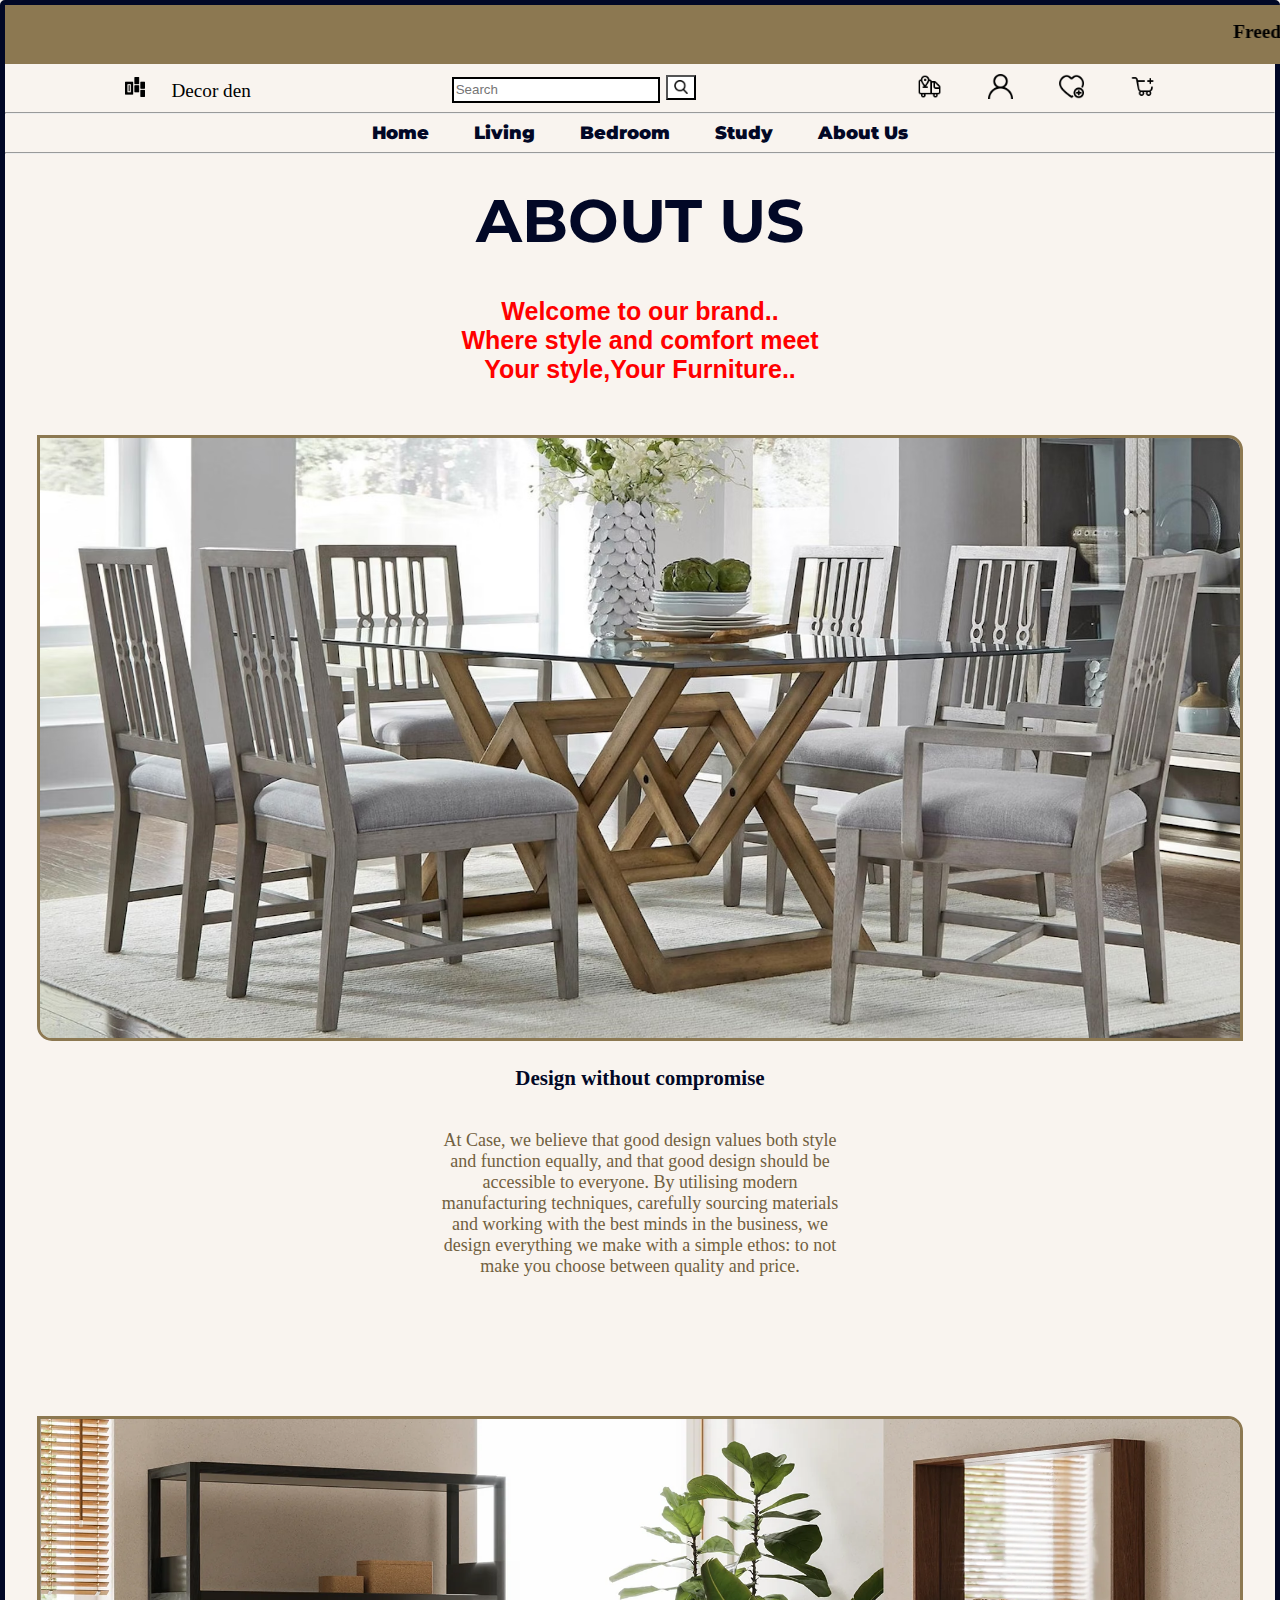
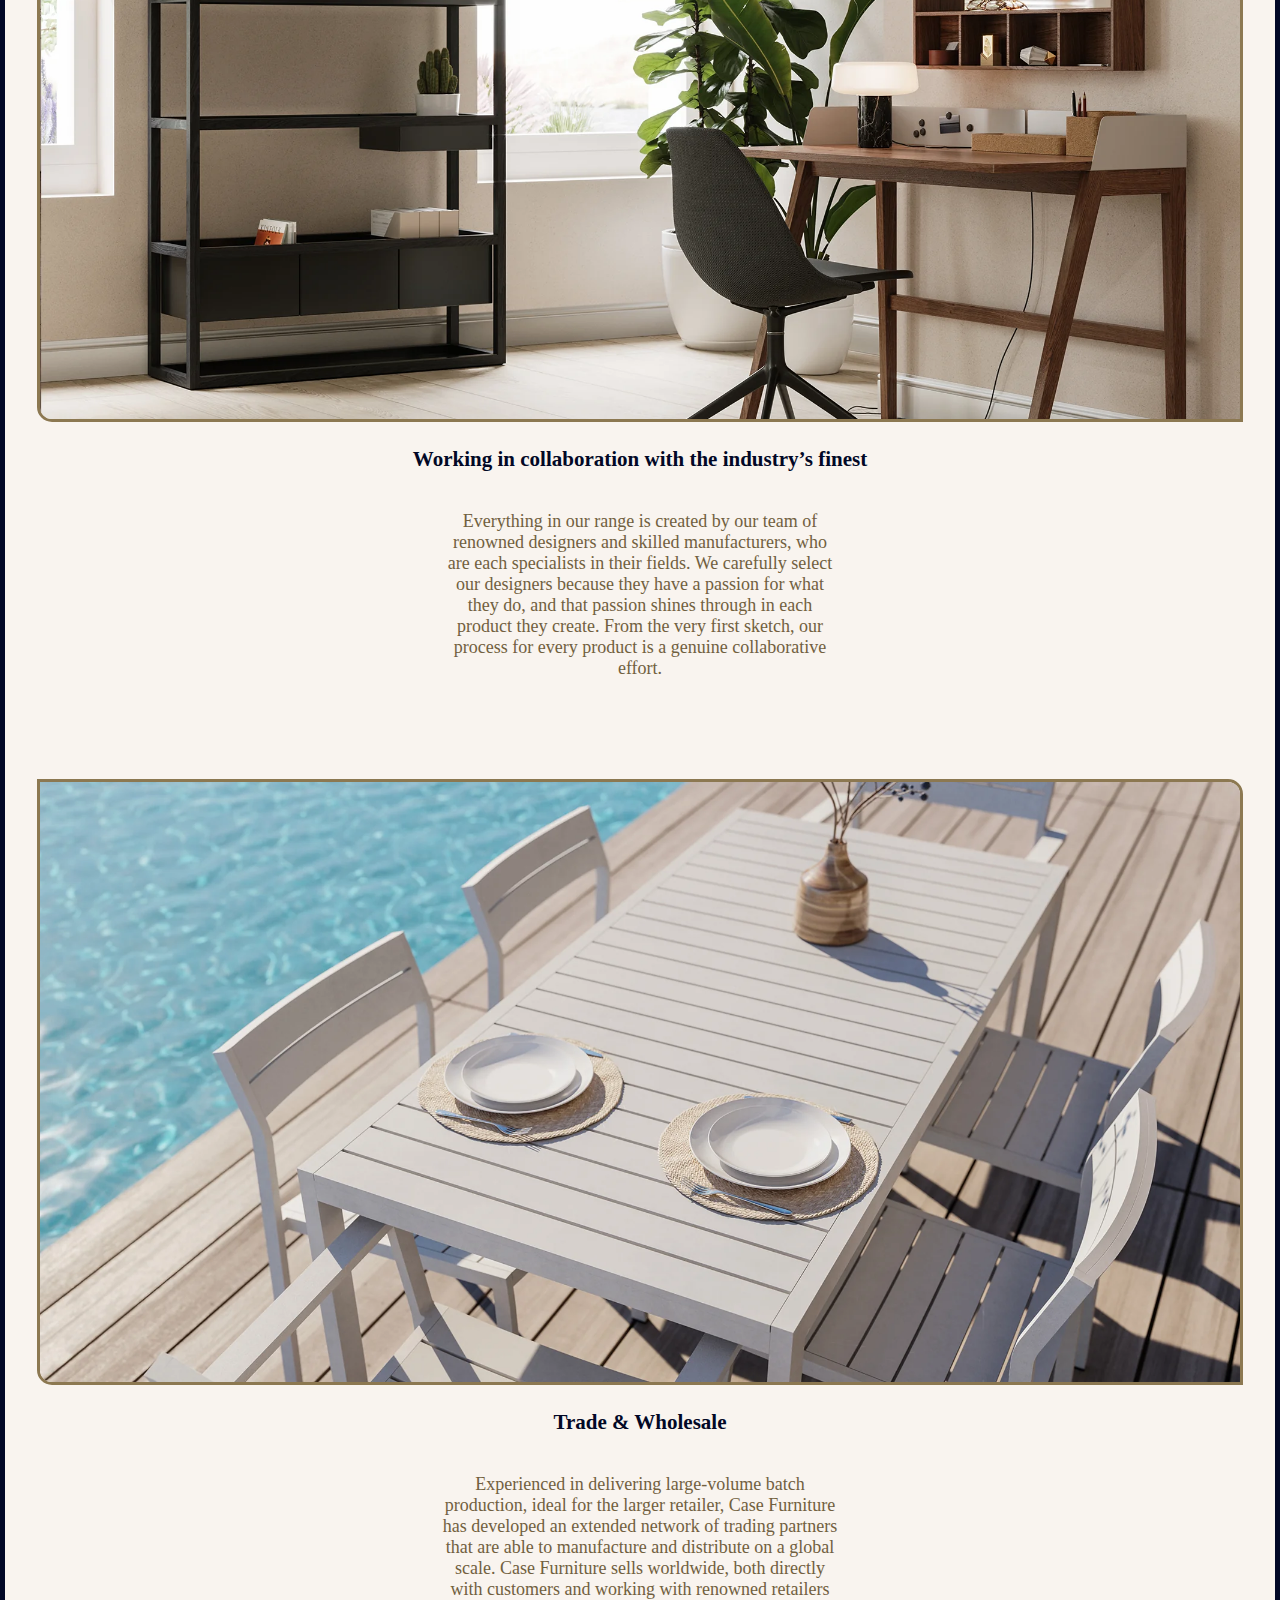
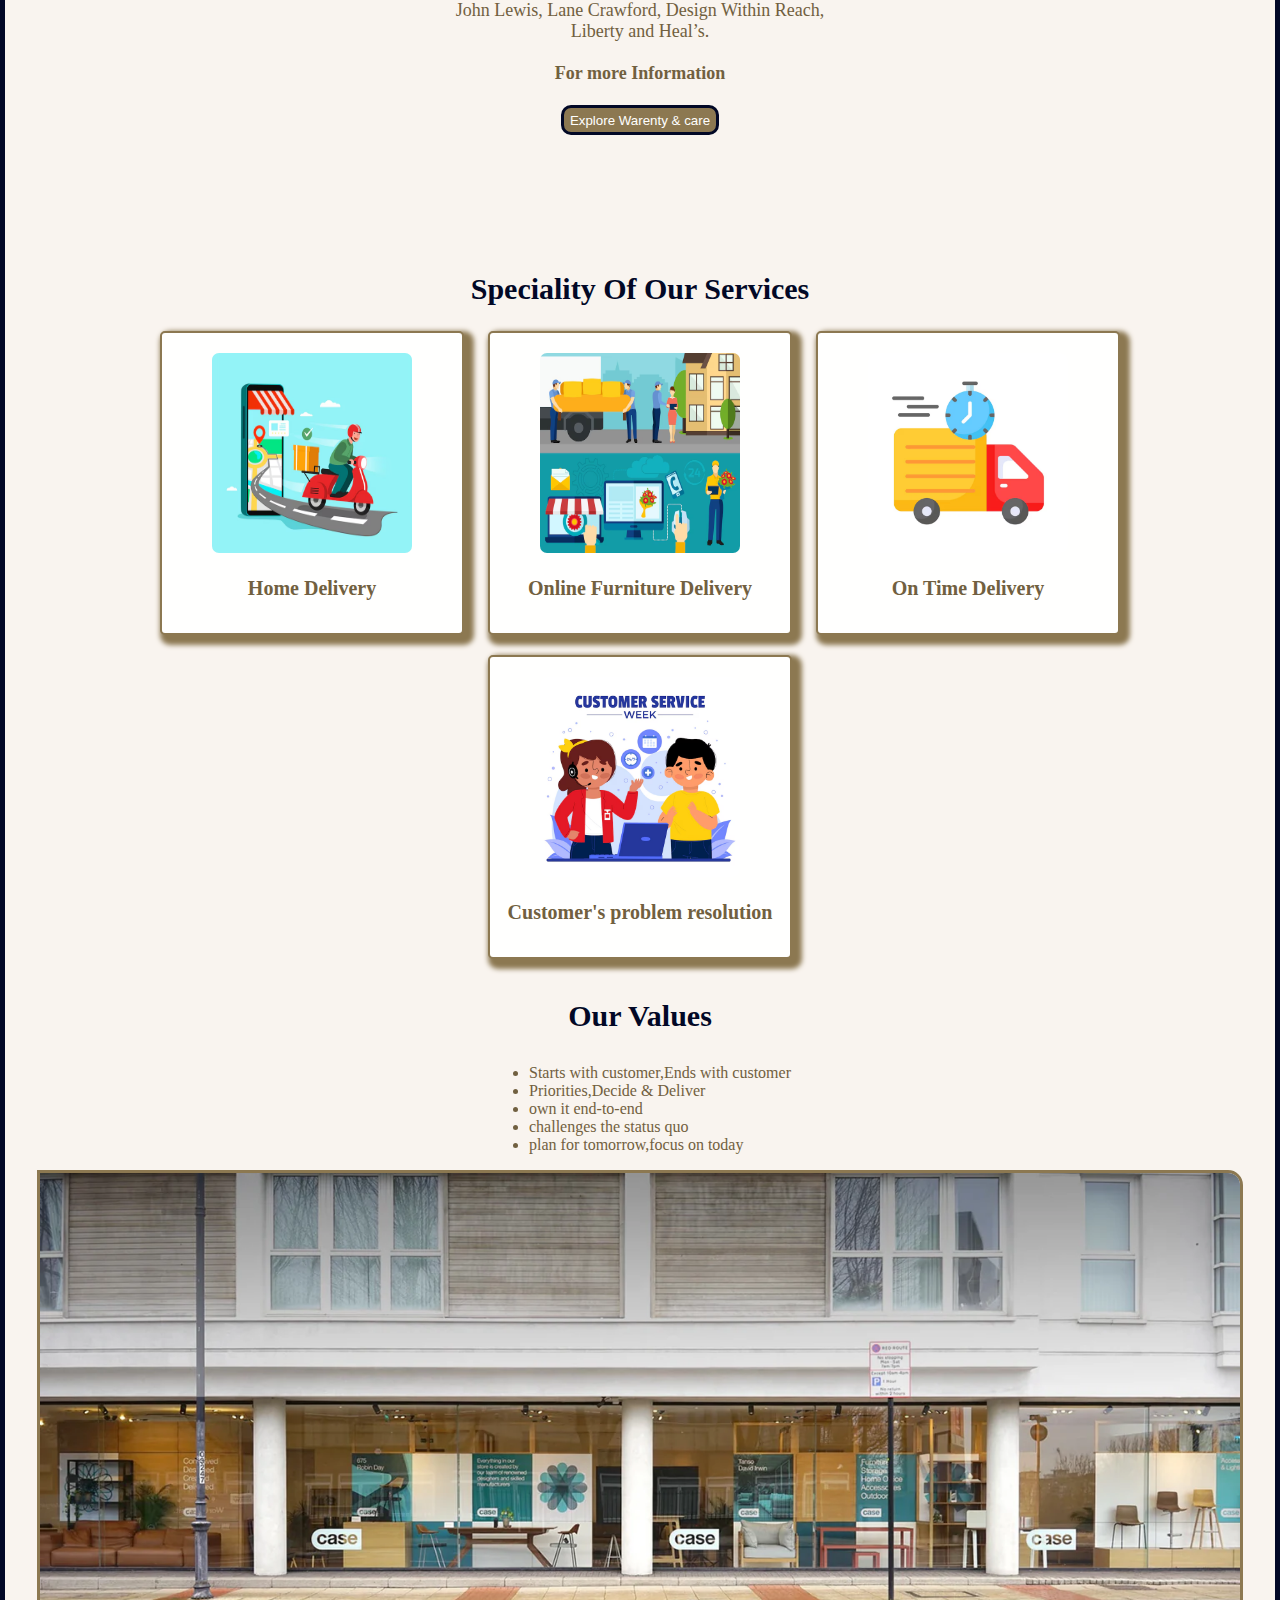
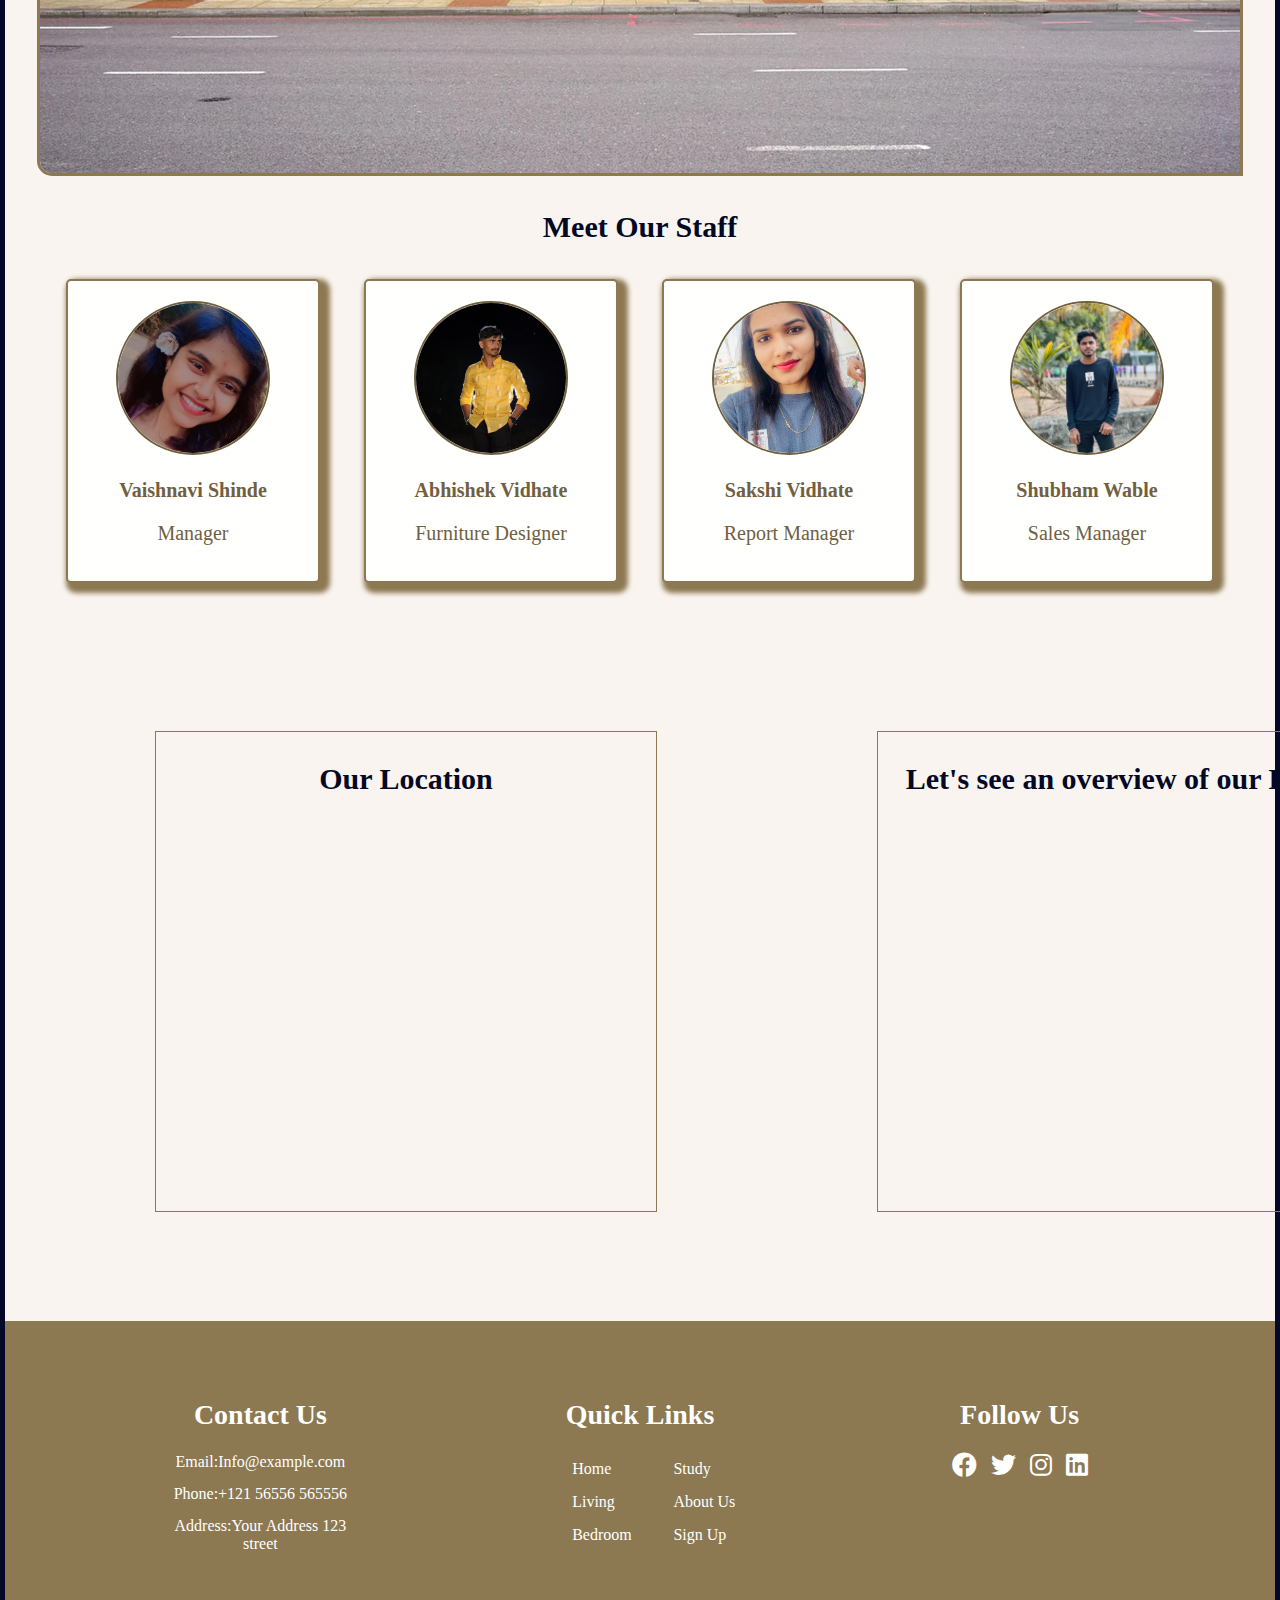
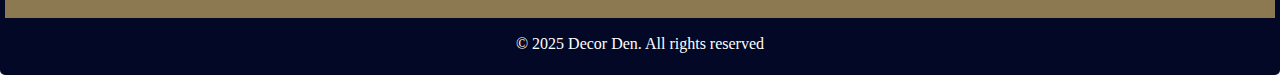
<file: pages/aboutus.html>
<!DOCTYPE html>
<html lang="en">
<head>
    <meta charset="UTF-8">
    <meta name="viewport" content="width=device-width, initial-scale=1.0">
    <title>About us</title>
    <link rel="icon" href="../images/aboutpage_images/icon.png" type="image/png"/>
    <link rel="stylesheet" href="./../css-pages/aboutus.css"/>
    <link rel="preconnect" href="https://fonts.googleapis.com">
<link rel="preconnect" href="https://fonts.gstatic.com" crossorigin>
<link href="https://fonts.googleapis.com/css2?family=Edu+AU+VIC+WA+NT+Hand:wght@400..700&family=Foldit:wght@100..
900&family=Montserrat:ital,wght@0,100..900;1,100..900&family=Roboto:ital,wght@0,100;0,300;0,400;0,500;0,700;0,900;
1,100;1,300;1,400;1,500;1,700;1,900&family=Teko:wght@300..700&display=swap" rel="stylesheet">
<link
      rel="stylesheet"
      href="https://cdnjs.cloudflare.com/ajax/libs/font-awesome/6.0.0-beta3/css/all.min.css"
    />
</head>
<body>
    <div class="about-body">
        
        <title>Decor den</title>
    </head>
    <body>
      <!-- Header Content 0-->
    <header>
        <div class="page-heading">
           <marquee> Freedom Sale: Up to 70% OFF|<span style="color: red">&nbsp;Shop Now.</span></marquee>
        </div>
    </header>
  
     
      <!-- Naviation Part2 -->
  
      <nav class="nav2">
        <div>
          <img
            src="./../images/homepage_images/frame (1).png"
            alt="img"
            class="navpad"
          />
          <span class="pacifico-regular">Decor den</span>
        </div>
  
        <div class="searchparent">
          <form action="https://www.google.com/search?">
            <input
              type="text"
              id="search"
              name="q"
              placeholder="Search"
              required
              class="navpadinput"
            />
            <label for="search">
              <button class="btnse">
                <img
                  src="./../images/homepage_images/search.png"
                  height="14px"
                  alt="search"
                  class="icon"
                />
              </button>
            </label>
          </form>
        </div>
  
       <div>
          <a href="#" class="navpad">
            <img
              src="./../images/homepage_images/track.png"
              height="25px"
              alt="help"
            />
          </a>
          <a href="#" class="navpad">
            <img
              src="./../images/homepage_images/user.png"
              height="25px"
              alt="help"
          </a>
          <a href="#" class="navpad">
            <img
              src="./../images/homepage_images/add-to-favorites.png"
              height="25px"
              alt="help"
            />
          </a>
          <a href="#" class="navpad">
            <img
              src="./../images/homepage_images/cart.png"
              height="25px"
              alt="help"
            />
          </a>
        </div>
      </nav>
      <hr />
  
      <!-- Naviation Part3 -->
  
      <nav class="nav3">
        <div>
          <a href="./../index.html" class="navpad prim_text"><b>Home</b></a>
          <a href="./../pages/living.html" class="navpad prim_text"><b>Living</b></a>
          <a href="./../pages/bedroom.html" class="navpad prim_text"><b> Bedroom</b></a>
          <a href="./../pages/study.html" class="navpad prim_text"><b>Study</b></a>
          <a href="./../pages/aboutus.html" class="navpad prim_text"><b>About Us</b></a>
          
        </div>
      </nav>
      <hr />
       
        <h1 class="main-heading">About us</h1>
        <h3 class="secondary-heading">Welcome to our brand..
            <br/>Where style and comfort meet
            <br/>Your style,Your Furniture..</h3>
    <br/>
    <br/>
        <img src="../images/aboutpage_images/about.png" class="img-front"/>
        <br/>
        <p class="heading"><b>Design without compromise</b></p>
        <div class="para">
        

        <p class="para-description">
         At Case, we believe that good design values both style and function equally,
        and that good design should be accessible to everyone. By utilising modern manufacturing techniques,
        carefully sourcing materials and working with the best minds in the business, we design everything 
        we make with a simple ethos: to not make you choose between quality and price.</p>
        </div>
        <br/>
        <img src="../images/aboutpage_images/about2.png" class="img-front"/>
        <p class="heading"><b>Working in collaboration with the industry’s finest</b></p>
        <div class="para">
        <p class="para-description">
            Everything in our range is created by our team of renowned designers and skilled manufacturers, who are each
             specialists in their fields. We carefully select our designers because they have a passion for what they do,
              and that passion shines through in each product they create. From the very first sketch, our process for
               every product is a genuine collaborative effort.
        </p>
        </div>
        <img src="../images/aboutpage_images/about3.png" class="img-front"/>
        <p class="heading"><b>Trade & Wholesale</b></p>
        <div class="para">
        <p class="trade-para">
            Experienced in delivering large-volume batch production, ideal for the larger retailer, Case Furniture has
             developed an extended network of trading partners that are able to manufacture and distribute on a global scale. 
             Case Furniture sells worldwide, both directly with customers and working with renowned retailers John Lewis,
              Lane Crawford, Design Within Reach, Liberty and Heal’s.<br/><br/>
              <b>For more Information</b><br/><br/>
              <a href="aboutus1.html">
              <button class="btn">Explore Warenty & care</button>
              </a>

        </p>

        </div>
        <h3 class="tertiary-heading">Speciality Of Our Services</h3> 
        <div class="services">
            <img src="../images/aboutpage_images/about4.png" class="img-services">
            <p class="service-description"><b>Home Delivery</b></p>
        </div>
        <div class="services">
            <img src="../images/aboutpage_images/about5.png" class="img-services">
            <p class="service-description"><b>Online Furniture Delivery</b></p>
        </div>
        <div class="services">
            <img src="../images/aboutpage_images/about6.png" class="img-services">
            <p class="service-description"><b>On Time Delivery</b></p>
        </div>

        <div class="services">
            <img src="../images/aboutpage_images/about7.png" class="img-services">
            <p class="service-description"><b>Customer's problem resolution</b></p>
        </div>
        <h3 class="tertiary-heading">Our Values</h3>
        <div class="values">
        <ul>
            <li>Starts with customer,Ends with customer</li>
            <li>Priorities,Decide & Deliver</li>
            <li>own it end-to-end</li>
            <li>challenges the status quo</li>
            <li>plan for tomorrow,focus on today</li>
       </ul>
       </div>
       <img src="../images/aboutpage_images/about8.png" class="img-front">
       
       
      
   
       <h3 class="tertiary-heading">Meet Our Staff</h3>
       <div class="services1">
           <img src="../images/aboutpage_images/vaishnavi.png" class="img-staff"/>
           <h3 class="service-description">Vaishnavi Shinde</h3>
           <p class="service-description"> Manager</p>
     </div>   
     
   <div class="services1">
     <img src="../images/aboutpage_images/abhi.jpg" class="img-staff"/>
     <h3 class="service-description">Abhishek Vidhate</h3>
     <p class="service-description">Furniture Designer</p>
 </div>   
 
<div class="services1">
  <img src="../images/aboutpage_images/sakshi.jpg" class="img-staff"/>
      <h3 class="service-description">Sakshi Vidhate</h3>
      <p class="service-description">Report  Manager</p>
 </div>   
 
<div class="services1">
     <img src="../images/aboutpage_images/shubh.jpg" class="img-staff"/>
     <h3 class="service-description">Shubham Wable</h3>
     <p class="service-description">Sales Manager</p>
 </div>   
  
      
       <br/>
       <br/>   
        
    
      <div class="map-container">
 
      
      <div class="map" >
        <h3 class="tertiary-heading">Our Location</h3>
       
        
        <iframe src="https://www.google.com/maps/embed?pb=!1m18!1m12!1m3!1d165843.3431580249!2d79.0066435050156!3d21.143916717349448!2m3!1f0!2f0!3f0!3m2!1i1024!2i768!4f13.1!3m3!1m2!1s0x3bd4c0a5a31faf13%3A0x19b37d06d0bb3e2b!2sNagpur%2C%20Maharashtra!5e0!3m2!1sen!2sin!4v1723891019128!5m2!1sen!2sin"
         width="500px" height="400px" style="border:0px;" allowfullscreen="" loading="lazy" referrerpolicy="no-referrer-when-downgrade">
        
     </iframe>
      </div>
      <div class="overview">
      <h3 class="tertiary-heading">Let's see an overview of our Brand</h3>

      <iframe width="500px" height="400px" src="https://www.youtube.com/embed/dPMTD7ifzcQ?si=IHuB68lhil37oQNk
      &amp;start=15" title="YouTube video player" frameborder="0" allow="accelerometer; autoplay; clipboard-write; encrypted-media;
       gyroscope; picture-in-picture; web-share" referrerpolicy="strict-origin-when-cross-origin" allowfullscreen>
      </iframe>
    </div>
  </div>
  <footer>
    <div class="container">
      <div class="footer-content">
        <h3>Contact Us</h3>
        <p>Email:Info@example.com</p>
        <p>Phone:+121 56556 565556</p>
        <p>Address:Your Address 123 street</p>
      </div>
      <div class="footer-content">
        <h3>Quick Links</h3>
        <ul class="list">
          <li><a href="./../index.html">Home</a></li>
          <li><a href="./../pages/living.html">Living</a></li>
          <li><a href="./../pages/bedroom.html">Bedroom</a></li>
          <li><a href="./../pages/study.html">Study </a></li>
          <li><a href="./../pages/aboutus.html">About Us</a></li>
          <li><a href="./../pages/signup.html">Sign Up</a></li>
         
        </ul>
      </div>
      <div class="footer-content">
        <h3>Follow Us</h3>
        <ul class="social-icons">
          <li>
            <a href=""><i class="fab fa-facebook"></i></a>
          </li>
          <li>
            <a href=""><i class="fab fa-twitter"></i></a>
          </li>
          <li>
            <a href="https://www.instagram.com/abhi_vidhate_2211/?next=%2F"><i class="fab fa-instagram"></i></a>
          </li>
          <li>
            <a href="https://www.linkedin.com/in/abhishek-vidhate-348121236?utm_source=share&utm_campaign=share_via&utm_content=profile&utm_medium=android_app
            "><i class="fab fa-linkedin"></i></a>
          </li>
        </ul>
      </div>
    </div>
    <div class="bottom-bar">
      <p>&copy; 2025 Decor Den. All rights reserved</p>
    </div>
  </footer>
 
      
     
    
      
      

    </div>
    
</body>
</html>
</file>
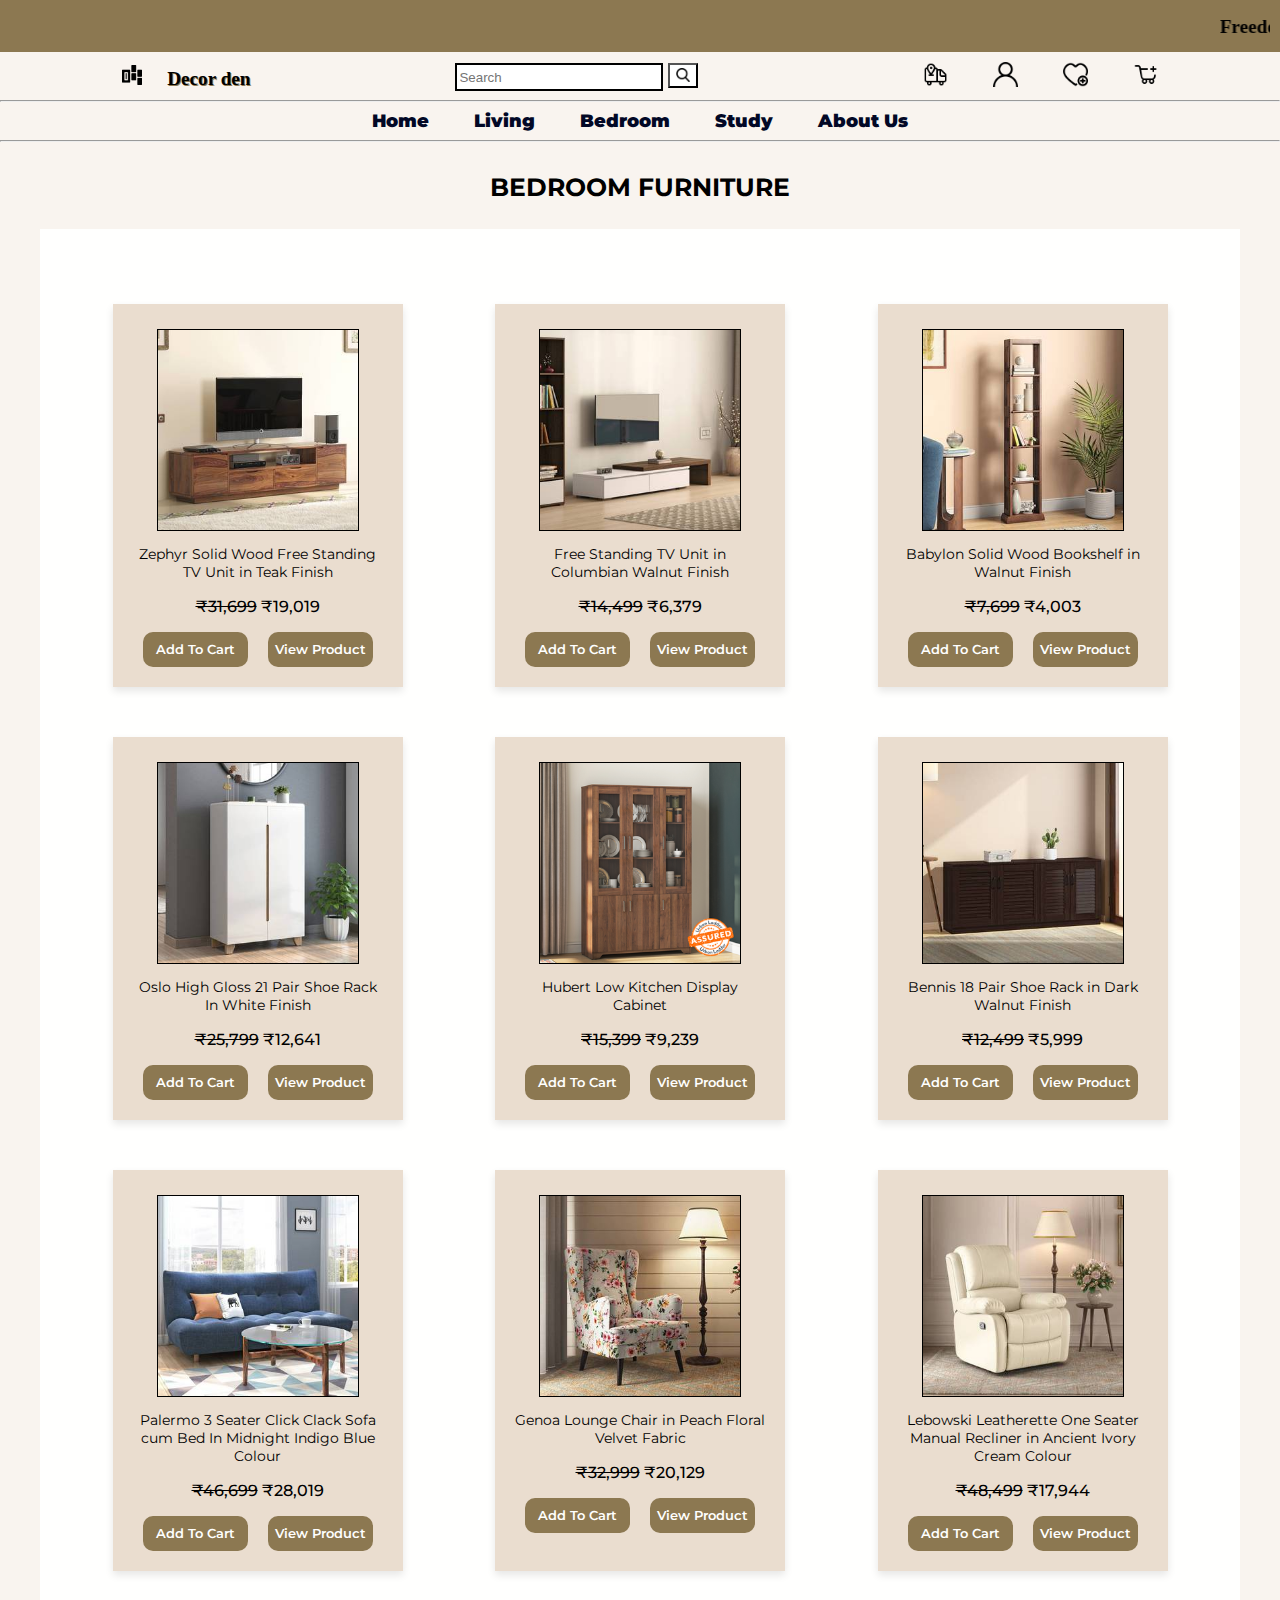
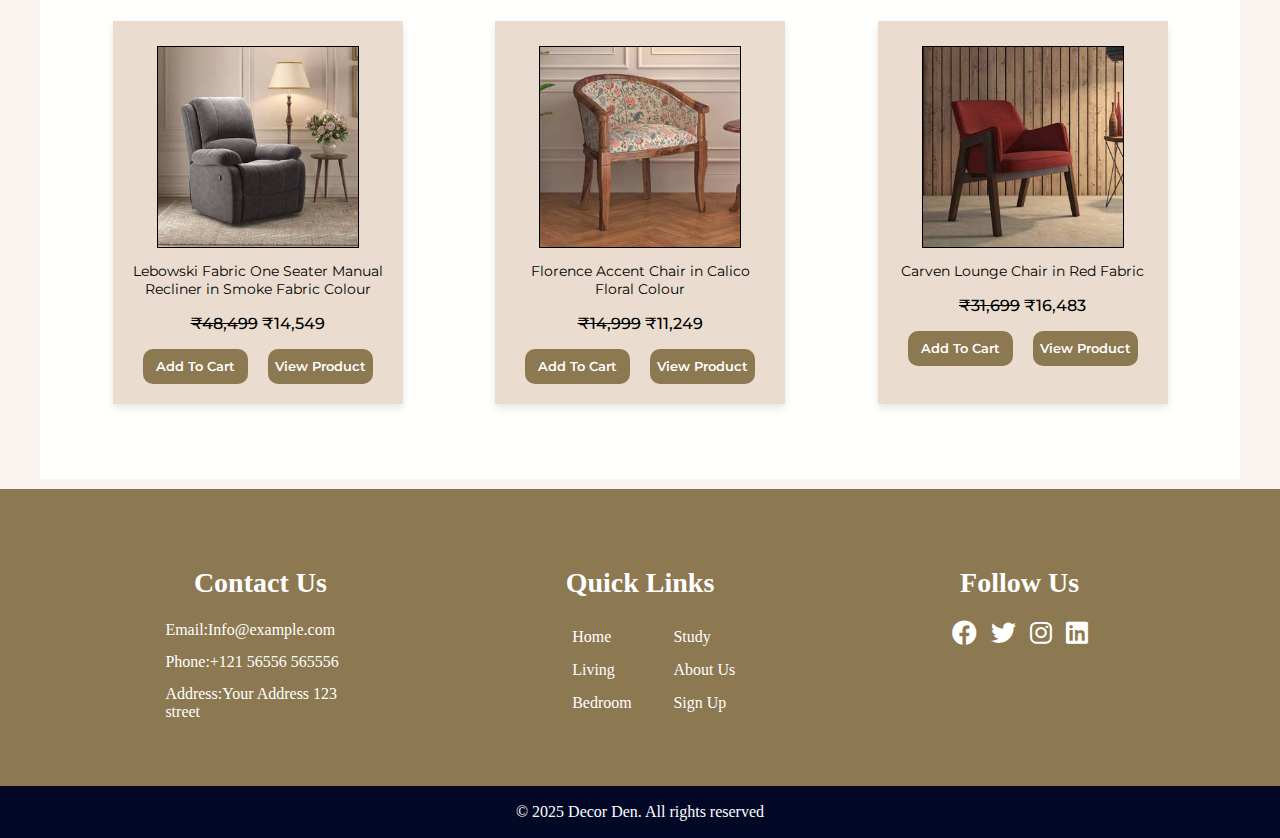
<file: pages/bedroom.html>
<!DOCTYPE html>
<html lang="en">
  <head>
    <meta charset="UTF-8" />
    <meta name="viewport" content="width=device-width, initial-scale=1.0" />
    <title>BedRoom Furnitur</title>
    <link rel="icon" href="../images/furniture.png" />
    <link rel="stylesheet" href="./../css-pages/bedroom.css" />
    <link
      rel="stylesheet"
      href="https://cdnjs.cloudflare.com/ajax/libs/font-awesome/6.0.0-beta3/css/all.min.css"
    />
  </head>
  <body>
   <!-- Header Content 0-->
  <header>
    <div class="page-heading">
      <marquee>  Freedom Sale: Up to 70% OFF|<span style="color: red">&nbsp;Shop Now.</span></marquee>
    </div>
</header>
 
  <!-- Naviation Part2 -->

  <nav class="nav2">
    <div>
      <img
        src="./../images/homepage_images/frame (1).png"
        alt="img"
        class="navpad"
      />
      <span class="pacifico-regular">Decor den</span>
    </div>

    <div class="searchparent">
      <form action="https://www.google.com/search?">
        <input
          type="text"
          id="search"
          name="q"
          placeholder="Search"
          required
          class="navpadinput"
        />
        <label for="search">
          <button class="btnse">
            <img
              src="./../images/homepage_images/search.png"
              height="14px"
              alt="search"
              class="icon"
              
            />
          </button>
        </label>
      </form>
    </div>

    <div>
      <a href="#" class="navpad at">
        <img
          src="./../images/homepage_images/track.png"
          height="25px"
          alt="help"
          class="at"
        />
      </a>
      <a href="#" class="navpad at">
        <img
          src="./../images/homepage_images/user.png"
          height="25px"
          alt="help"
          class="at"
        />
      </a>
      <a href="#" class="navpad at">
        <img
          src="./../images/homepage_images/add-to-favorites.png"
          height="25px"
          alt="help"
          class="at"
        />
      </a>
      <a href="#" class="navpad at">
        <img
          src="./../images/homepage_images/cart.png"
          height="25px"
          alt="help"
          class="at"
        />
      </a>
    </div>
  </nav>
  <hr />

  <!-- Naviation Part3 -->

  <nav class="nav3">
    <div>
      <a href="./../index.html" class="navpad prim_text"><b>Home</b></a>
      <a href="./../pages/living.html" class="navpad prim_text"><b>Living</b></a>
      <a href="./../pages/bedroom.html" class="navpad prim_text"><b> Bedroom</b></a>
      <a href="./../pages/study.html" class="navpad prim_text"><b>Study</b></a>
      <a href="./../pages/aboutus.html" class="navpad prim_text"><b>About Us</b></a>
      
    </div>
  </nav>
</nav>
<hr>

    <header>
      <h1>Bedroom Furniture</h1>
    </header>

    <section class="cards-container-section">
       
      <div class="cards-container">
        <div class="card">
          <img src="../images/trending page/living room/1.jpg" alt="image" />
          <p class="p1">
            Zephyr Solid Wood Free Standing TV Unit in Teak Finish
          </p>
          <p class="p2"><del>₹31,699</del> ₹19,019</p>
          <div class="btn-container">
            <button class="btn">add to cart</button>
            <button class="btn">view product</button>
          </div>
        </div>
        <div class="card">
          <img src="../images/trending page/living room/2.jpg" alt="image" />
          <p class="p1">Free Standing TV Unit in Columbian Walnut Finish</p>
          <p class="p2"><del>₹14,499</del> ₹6,379</p>
          <div class="btn-container">
            <button class="btn">add to cart</button>
            <button class="btn">view product</button>
          </div>
        </div>
        <div class="card">
          <img src="../images/trending page/living room/3.jpg" alt="image" />
          <p class="p1">Babylon Solid Wood Bookshelf in Walnut Finish</p>
          <p class="p2"><del>₹7,699</del> ₹4,003</p>
          <div class="btn-container">
            <button class="btn">add to cart</button>
            <button class="btn">view product</button>
          </div>
        </div>
        <div class="card">
          <img src="../images/trending page/living room/4.jpg" alt="image" />
          <p class="p1">Oslo High Gloss 21 Pair Shoe Rack In White Finish</p>
          <p class="p2"><del>₹25,799</del> ₹12,641</p>
          <div class="btn-container">
            <button class="btn">add to cart</button>
            <button class="btn">view product</button>
          </div>
        </div>
        <div class="card">
          <img src="../images/trending page/living room/5.png" alt="image" />
          <p class="p1">Hubert Low Kitchen Display Cabinet</p>
          <p class="p2"><del>₹15,399</del> ₹9,239</p>
          <div class="btn-container">
            <button class="btn">add to cart</button>
            <button class="btn">view product</button>
          </div>
        </div>
        <div class="card">
          <img src="../images/trending page/living room/6.jpg" alt="image" />
          <p class="p1">Bennis 18 Pair Shoe Rack in Dark Walnut Finish</p>
          <p class="p2"><del>₹12,499</del> ₹5,999</p>
          <div class="btn-container">
            <button class="btn">add to cart</button>
            <button class="btn">view product</button>
          </div>
        </div>
        <div class="card">
          <img src="../images/trending page/living room/7.jpg" alt="image" />
          <p class="p1">
            Palermo 3 Seater Click Clack Sofa cum Bed In Midnight Indigo Blue
            Colour
          </p>
          <p class="p2"><del>₹46,699</del> ₹28,019</p>
          <div class="btn-container">
            <button class="btn">add to cart</button>
            <button class="btn">view product</button>
          </div>
        </div>
        <div class="card">
          <img src="../images/trending page/living room/8.jpg" alt="image" />
          <p class="p1">Genoa Lounge Chair in Peach Floral Velvet Fabric</p>
          <p class="p2"><del>₹32,999</del> ₹20,129</p>
          <div class="btn-container">
            <button class="btn">add to cart</button>
            <button class="btn">view product</button>
          </div>
        </div>
        <div class="card">
          <img src="../images/trending page/living room/9.jpg" alt="image" />
          <p class="p1">
            Lebowski Leatherette One Seater Manual Recliner in Ancient Ivory
            Cream Colour
          </p>
          <p class="p2"><del>₹48,499</del> ₹17,944</p>
          <div class="btn-container">
            <button class="btn">add to cart</button>
            <button class="btn">view product</button>
          </div>
        </div>
        <div class="card">
          <img src="../images/trending page/living room/10.jpg" alt="image" />
          <p class="p1">
            Lebowski Fabric One Seater Manual Recliner in Smoke Fabric Colour
          </p>
          <p class="p2"><del>₹48,499</del> ₹14,549</p>
          <div class="btn-container">
            <button class="btn">add to cart</button>
            <button class="btn">view product</button>
          </div>
        </div>
        <div class="card">
          <img src="../images/trending page/living room/11.jpg" alt="image" />
          <p class="p1">
            Florence Accent Chair in Calico Floral Colour
          </p>
          <p class="p2"><del>₹14,999</del> ₹11,249</p>
          <div class="btn-container">
            <button class="btn">add to cart</button>
            <button class="btn">view product</button>
          </div>
        </div>
        <div class="card">
          <img src="../images/trending page/living room/12.jpg" alt="image" />
          <p class="p1">
            Carven Lounge Chair in Red Fabric
          </p>
          <p class="p2"><del>₹31,699</del> ₹16,483</p>
          <div class="btn-container">
            <button class="btn">add to cart</button>
            <button class="btn">view product</button>
          </div>
        </div>
      </div>
    </section>
    <footer>
      <div class="container">
        <div class="footer-content">
          <h3>Contact Us</h3>
          <p>Email:Info@example.com</p>
          <p>Phone:+121 56556 565556</p>
          <p>Address:Your Address 123 street</p>
        </div>
        <div class="footer-content">
          <h3>Quick Links</h3>
          <ul class="list">
            <li><a href="./../index.html">Home</a></li>
            <li><a href="./../pages/living.html">Living</a></li>
            <li><a href="./../pages/bedroom.html">Bedroom</a></li>
            <li><a href="./../pages/study.html">Study </a></li>
            <li><a href="./../pages/aboutus.html">About Us</a></li>
            <li><a href="./../pages/signup.html">Sign Up</a></li>
           
          </ul>
        </div>
        <div class="footer-content">
          <h3>Follow Us</h3>
          <ul class="social-icons">
            <li>
              <a href=""><i class="fab fa-facebook"></i></a>
            </li>
            <li>
              <a href=""><i class="fab fa-twitter"></i></a>
            </li>
            <li>
              <a href="https://www.instagram.com/abhi_vidhate_2211/?next=%2F"><i class="fab fa-instagram"></i></a>
            </li>
            <li>
              <a href="https://www.linkedin.com/in/abhishek-vidhate-348121236?utm_source=share&utm_campaign=share_via&utm_content=profile&utm_medium=android_app
              "><i class="fab fa-linkedin"></i></a>
            </li>
          </ul>
        </div>
      </div>
      <div class="bottom-bar">
        <p>&copy; 2025 Decor Den. All rights reserved</p>
      </div>
    </footer>

  </body>

</html>
</file>
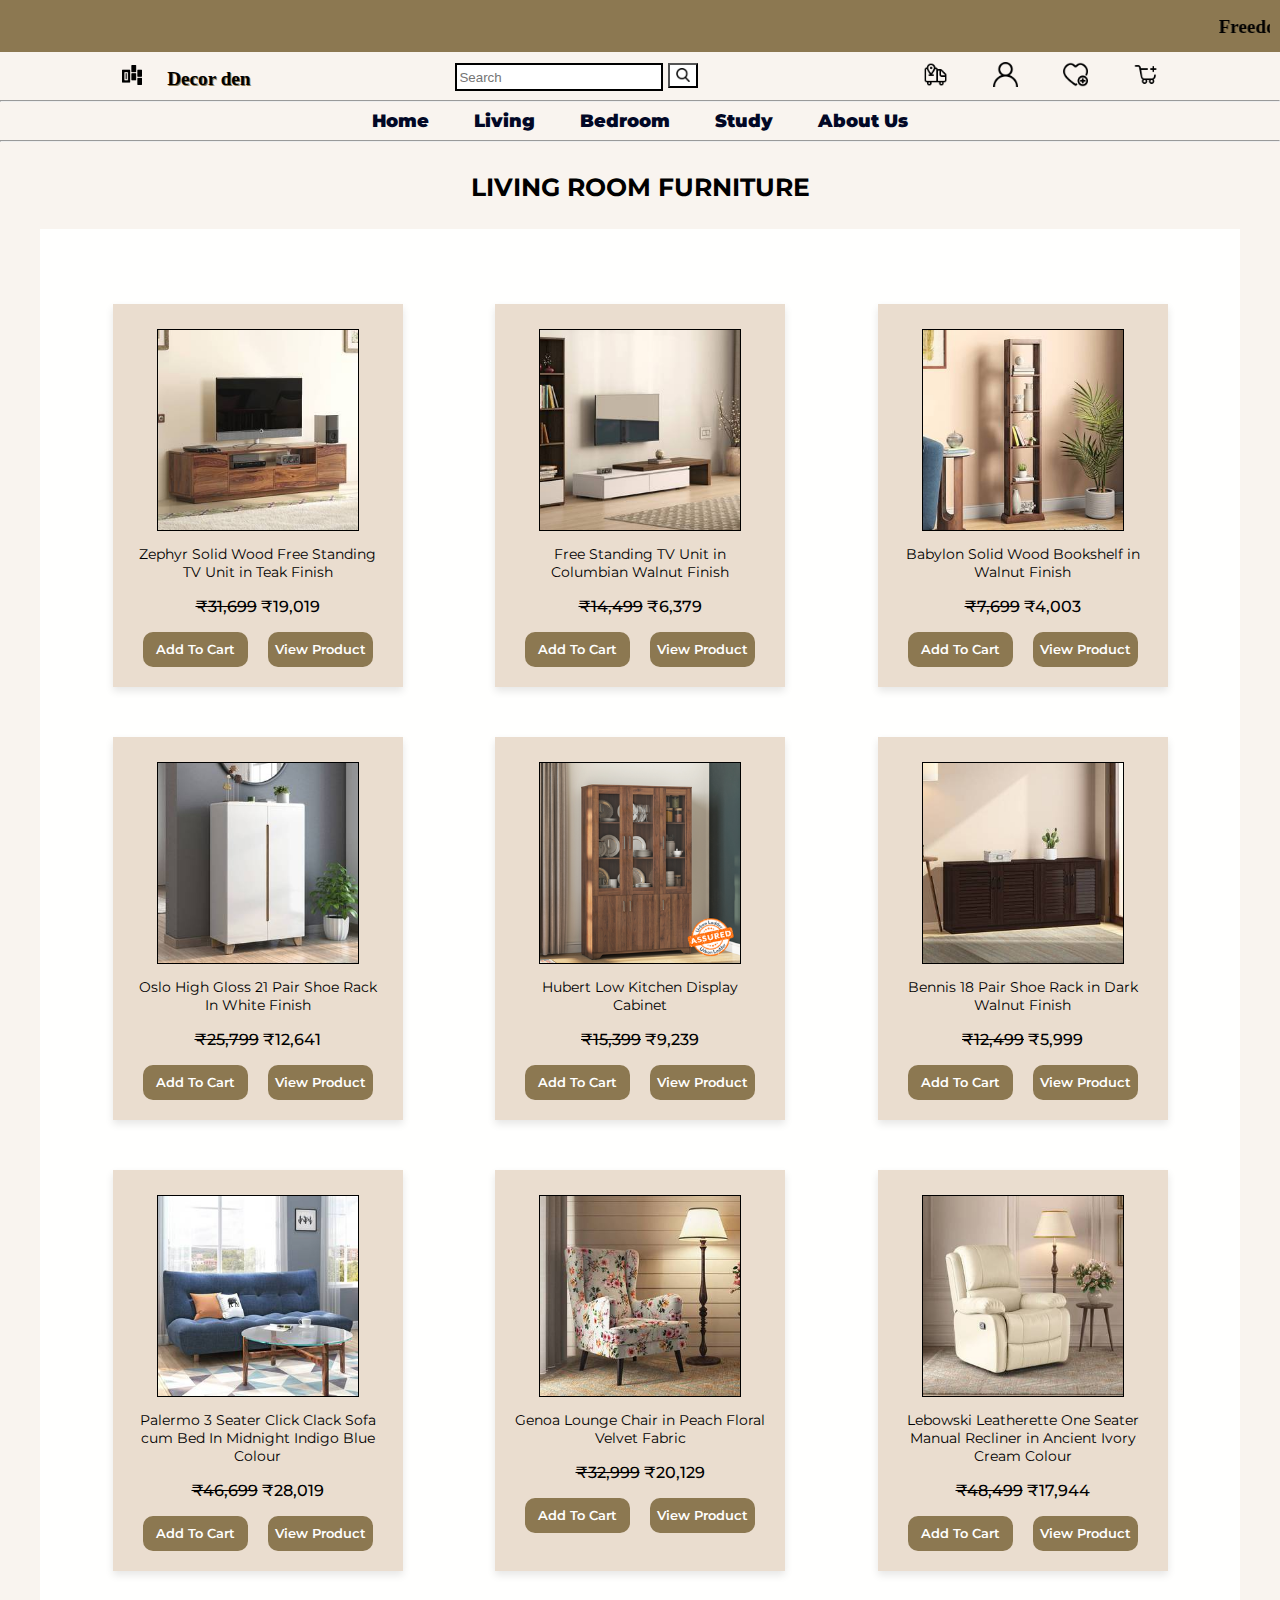
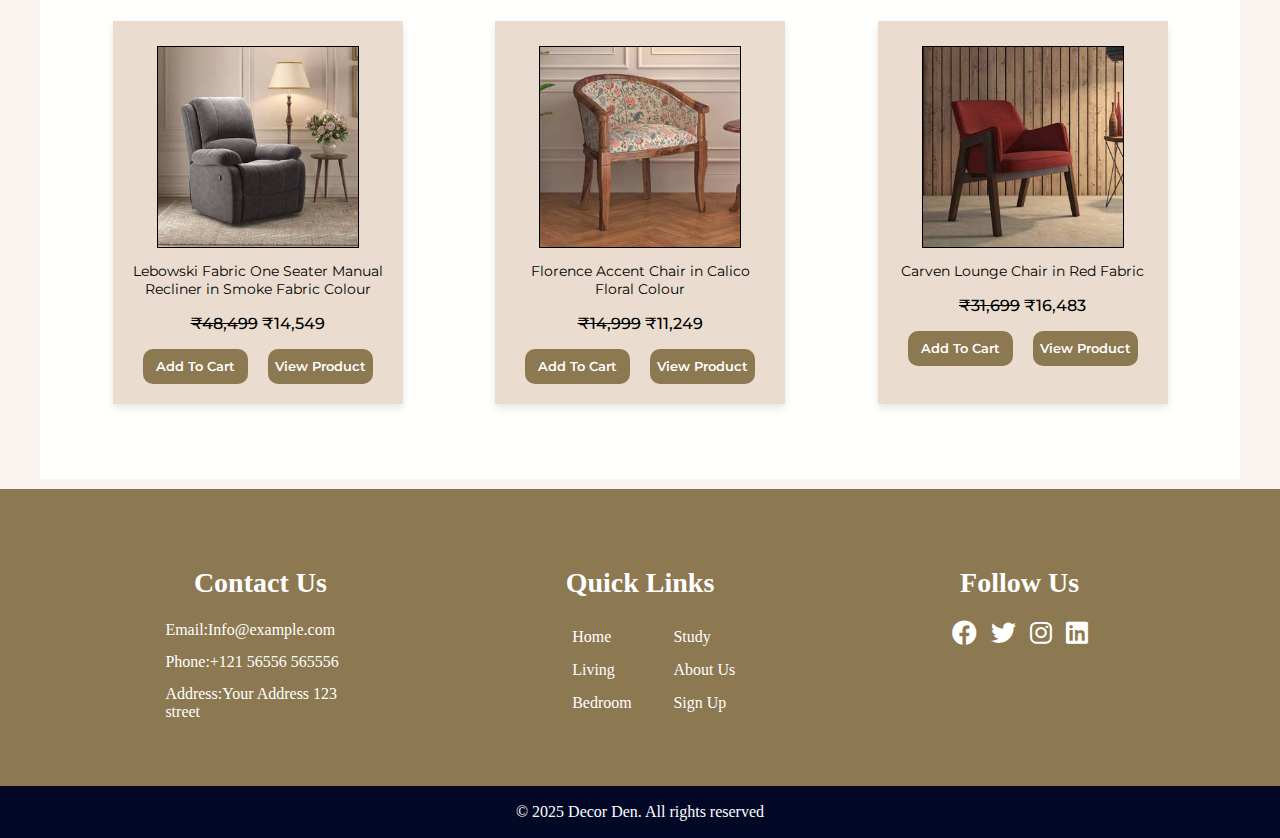
<file: pages/living.html>
<!DOCTYPE html>
<html lang="en">
  <head>
    <meta charset="UTF-8" />
    <meta name="viewport" content="width=device-width, initial-scale=1.0" />
    <title>Living Room Furnitur</title>
    <link rel="icon" href="../images/furniture.png" />
    <link rel="stylesheet" href="./../css-pages/living.css" />
    <link
      rel="stylesheet"
      href="https://cdnjs.cloudflare.com/ajax/libs/font-awesome/6.0.0-beta3/css/all.min.css"
    />
  </head>
  <body>
   <!-- Header Content 0-->
  <header>
    <div class="page-heading">
      <marquee>  Freedom Sale: Up to 70% OFF|<span style="color: red">&nbsp;Shop Now.</span></marquee>
    </div>
</header>
 
  <!-- Naviation Part2 -->

  <nav class="nav2">
    <div>
      <img
        src="./../images/homepage_images/frame (1).png"
        alt="img"
        class="navpad"
      />
      <span class="pacifico-regular">Decor den</span>
    </div>

    <div class="searchparent">
      <form action="https://www.google.com/search?">
        <input
          type="text"
          id="search"
          name="q"
          placeholder="Search"
          required
          class="navpadinput"
        />
        <label for="search">
          <button class="btnse">
            <img
              src="./../images/homepage_images/search.png"
              height="14px"
              alt="search"
              class="icon"
              
            />
          </button>
        </label>
      </form>
    </div>

    <div>
      <a href="#" class="navpad at">
        <img
          src="./../images/homepage_images/track.png"
          height="25px"
          alt="help"
          class="at"
        />
      </a>
      <a href="#" class="navpad at">
        <img
          src="./../images/homepage_images/user.png"
          height="25px"
          alt="help"
          class="at"
        />
      </a>
      <a href="#" class="navpad at">
        <img
          src="./../images/homepage_images/add-to-favorites.png"
          height="25px"
          alt="help"
          class="at"
        />
      </a>
      <a href="#" class="navpad at">
        <img
          src="./../images/homepage_images/cart.png"
          height="25px"
          alt="help"
          class="at"
        />
      </a>
    </div>
  </nav>
  <hr />

  <!-- Naviation Part3 -->

  <nav class="nav3">
    <div>
      <a href="./../index.html" class="navpad prim_text"><b>Home</b></a>
      <a href="./../pages/living.html" class="navpad prim_text"><b>Living</b></a>
      <a href="./../pages/bedroom.html" class="navpad prim_text"><b> Bedroom</b></a>
      <a href="./../pages/study.html" class="navpad prim_text"><b>Study</b></a>
      <a href="./../pages/aboutus.html" class="navpad prim_text"><b>About Us</b></a>
      
    </div>
  </nav>
</nav>
<hr>

    <header>
      <h1>Living Room furniture</h1>
    </header>

    <section class="cards-container-section">
       
      <div class="cards-container">
        <div class="card">
          <img src="../images/trending page/living room/1.jpg" alt="image" />
          <p class="p1">
            Zephyr Solid Wood Free Standing TV Unit in Teak Finish
          </p>
          <p class="p2"><del>₹31,699</del> ₹19,019</p>
          <div class="btn-container">
            <button class="btn">add to cart</button>
            <button class="btn">view product</button>
          </div>
        </div>
        <div class="card">
          <img src="../images/trending page/living room/2.jpg" alt="image" />
          <p class="p1">Free Standing TV Unit in Columbian Walnut Finish</p>
          <p class="p2"><del>₹14,499</del> ₹6,379</p>
          <div class="btn-container">
            <button class="btn">add to cart</button>
            <button class="btn">view product</button>
          </div>
        </div>
        <div class="card">
          <img src="../images/trending page/living room/3.jpg" alt="image" />
          <p class="p1">Babylon Solid Wood Bookshelf in Walnut Finish</p>
          <p class="p2"><del>₹7,699</del> ₹4,003</p>
          <div class="btn-container">
            <button class="btn">add to cart</button>
            <button class="btn">view product</button>
          </div>
        </div>
        <div class="card">
          <img src="../images/trending page/living room/4.jpg" alt="image" />
          <p class="p1">Oslo High Gloss 21 Pair Shoe Rack In White Finish</p>
          <p class="p2"><del>₹25,799</del> ₹12,641</p>
          <div class="btn-container">
            <button class="btn">add to cart</button>
            <button class="btn">view product</button>
          </div>
        </div>
        <div class="card">
          <img src="../images/trending page/living room/5.png" alt="image" />
          <p class="p1">Hubert Low Kitchen Display Cabinet</p>
          <p class="p2"><del>₹15,399</del> ₹9,239</p>
          <div class="btn-container">
            <button class="btn">add to cart</button>
            <button class="btn">view product</button>
          </div>
        </div>
        <div class="card">
          <img src="../images/trending page/living room/6.jpg" alt="image" />
          <p class="p1">Bennis 18 Pair Shoe Rack in Dark Walnut Finish</p>
          <p class="p2"><del>₹12,499</del> ₹5,999</p>
          <div class="btn-container">
            <button class="btn">add to cart</button>
            <button class="btn">view product</button>
          </div>
        </div>
        <div class="card">
          <img src="../images/trending page/living room/7.jpg" alt="image" />
          <p class="p1">
            Palermo 3 Seater Click Clack Sofa cum Bed In Midnight Indigo Blue
            Colour
          </p>
          <p class="p2"><del>₹46,699</del> ₹28,019</p>
          <div class="btn-container">
            <button class="btn">add to cart</button>
            <button class="btn">view product</button>
          </div>
        </div>
        <div class="card">
          <img src="../images/trending page/living room/8.jpg" alt="image" />
          <p class="p1">Genoa Lounge Chair in Peach Floral Velvet Fabric</p>
          <p class="p2"><del>₹32,999</del> ₹20,129</p>
          <div class="btn-container">
            <button class="btn">add to cart</button>
            <button class="btn">view product</button>
          </div>
        </div>
        <div class="card">
          <img src="../images/trending page/living room/9.jpg" alt="image" />
          <p class="p1">
            Lebowski Leatherette One Seater Manual Recliner in Ancient Ivory
            Cream Colour
          </p>
          <p class="p2"><del>₹48,499</del> ₹17,944</p>
          <div class="btn-container">
            <button class="btn">add to cart</button>
            <button class="btn">view product</button>
          </div>
        </div>
        <div class="card">
          <img src="../images/trending page/living room/10.jpg" alt="image" />
          <p class="p1">
            Lebowski Fabric One Seater Manual Recliner in Smoke Fabric Colour
          </p>
          <p class="p2"><del>₹48,499</del> ₹14,549</p>
          <div class="btn-container">
            <button class="btn">add to cart</button>
            <button class="btn">view product</button>
          </div>
        </div>
        <div class="card">
          <img src="../images/trending page/living room/11.jpg" alt="image" />
          <p class="p1">
            Florence Accent Chair in Calico Floral Colour
          </p>
          <p class="p2"><del>₹14,999</del> ₹11,249</p>
          <div class="btn-container">
            <button class="btn">add to cart</button>
            <button class="btn">view product</button>
          </div>
        </div>
        <div class="card">
          <img src="../images/trending page/living room/12.jpg" alt="image" />
          <p class="p1">
            Carven Lounge Chair in Red Fabric
          </p>
          <p class="p2"><del>₹31,699</del> ₹16,483</p>
          <div class="btn-container">
            <button class="btn">add to cart</button>
            <button class="btn">view product</button>
          </div>
        </div>
      </div>
    </section>
    <footer>
      <div class="container">
        <div class="footer-content">
          <h3>Contact Us</h3>
          <p>Email:Info@example.com</p>
          <p>Phone:+121 56556 565556</p>
          <p>Address:Your Address 123 street</p>
        </div>
        <div class="footer-content">
          <h3>Quick Links</h3>
          <ul class="list">
            <li><a href="./../index.html">Home</a></li>
            <li><a href="./../pages/living.html">Living</a></li>
            <li><a href="./../pages/bedroom.html">Bedroom</a></li>
            <li><a href="./../pages/study.html">Study </a></li>
            <li><a href="./../pages/aboutus.html">About Us</a></li>
            <li><a href="./../pages/signup.html">Sign Up</a></li>
           
          </ul>
        </div>
        <div class="footer-content">
          <h3>Follow Us</h3>
          <ul class="social-icons">
            <li>
              <a href=""><i class="fab fa-facebook"></i></a>
            </li>
            <li>
              <a href=""><i class="fab fa-twitter"></i></a>
            </li>
            <li>
              <a href="https://www.instagram.com/abhi_vidhate_2211/?next=%2F"><i class="fab fa-instagram"></i></a>
            </li>
            <li>
              <a href="https://www.linkedin.com/in/abhishek-vidhate-348121236?utm_source=share&utm_campaign=share_via&utm_content=profile&utm_medium=android_app
              "><i class="fab fa-linkedin"></i></a>
            </li>
          </ul>
        </div>
      </div>
      <div class="bottom-bar">
        <p>&copy; 2025 Decor Den. All rights reserved</p>
      </div>
    </footer>

  </body>

</html>
</file>
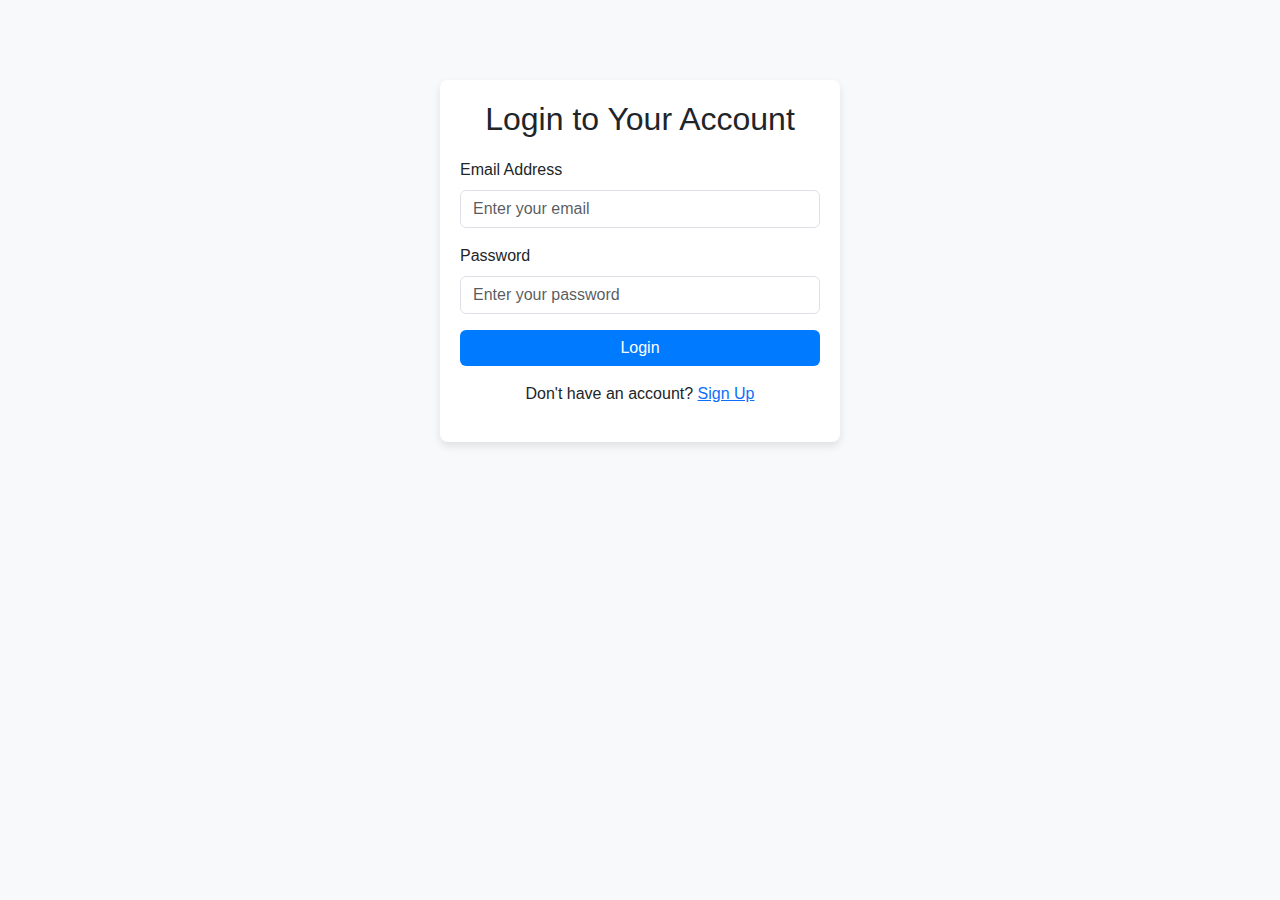
<file: pages/login.html>
<!DOCTYPE html>
<html lang="en">
<head>
    <meta charset="UTF-8">
    <meta name="viewport" content="width=device-width, initial-scale=1.0">
    <title>Login page</title>
    <link rel="stylesheet" href="https://cdn.jsdelivr.net/npm/bootstrap@5.3.0/dist/css/bootstrap.min.css">
    <link rel="stylesheet" href="./../css-pages/login.css">
</head>
<body>

    <div class="login-container">
        <form class="login-form">
            <h2 class="text-center">Login to Your Account</h2>

            <div class="mb-3">
                <label for="email" class="form-label">Email Address</label>
                <input type="email" class="form-control" id="email" placeholder="Enter your email" required>
            </div>

            <div class="mb-3">
                <label for="password" class="form-label">Password</label>
                <input type="password" class="form-control" id="password" placeholder="Enter your password" required>
            </div>

           

            <button type="submit" class="btn btn-primary w-100" onclick="alert('Login sucessfully')">Login</button>

            <p class="text-center mt-3">Don't have an account? <a href="./../pages/signup.html">Sign Up</a></p>
        </form>
    </div>
   
</body>
</html>
</file>
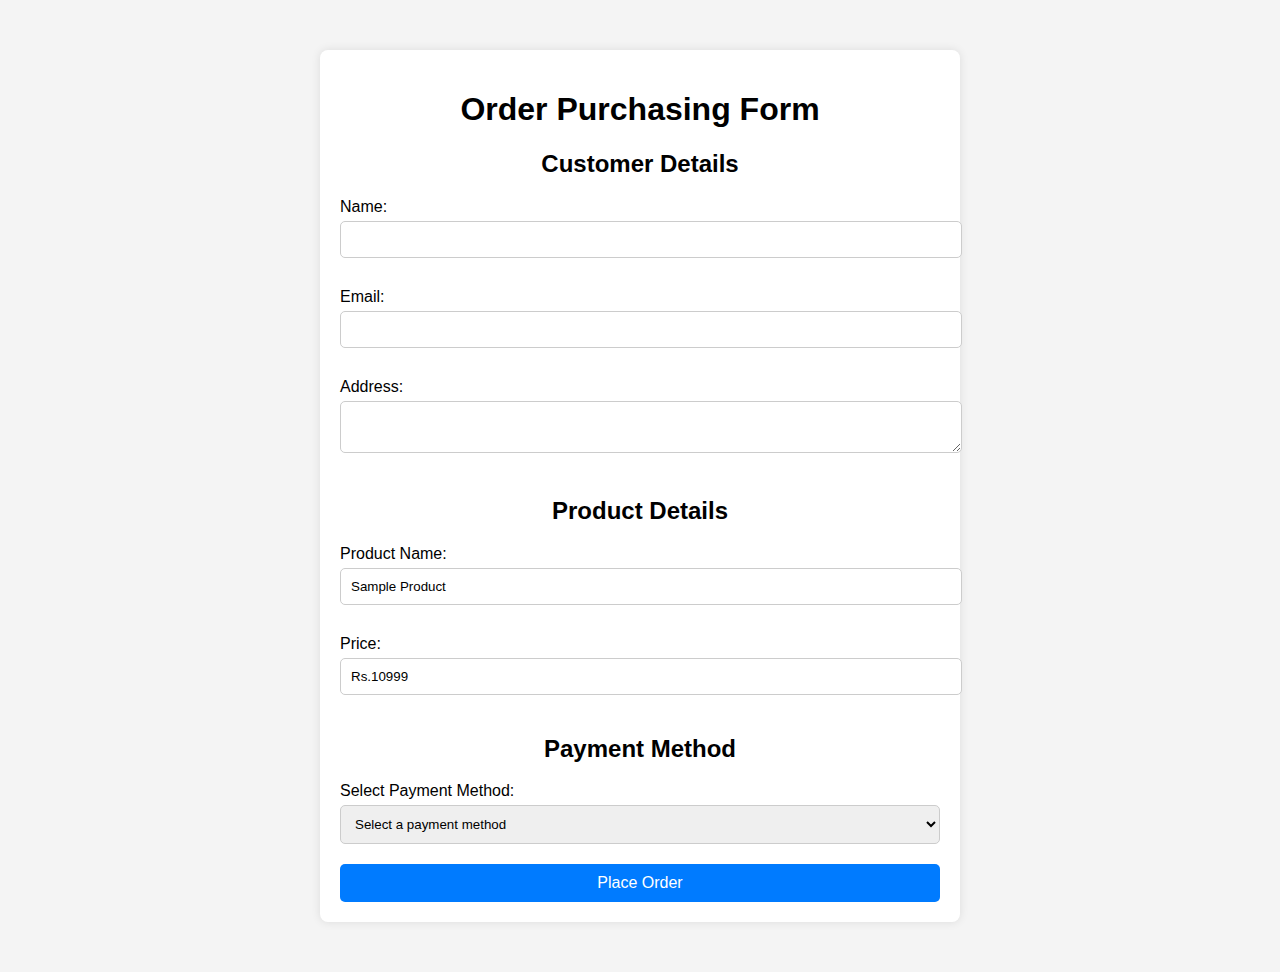
<file: pages/purchase.html>
<!DOCTYPE html>
<html lang="en">
<head>
    <meta charset="UTF-8">
    <meta name="viewport" content="width=device-width, initial-scale=1.0">
    <title>Order Purchasing Form</title>
    <link rel="stylesheet" href="./../css-pages/purchase.css">
</head>
<body>
    <div class="container">
        <h1>Order Purchasing Form</h1>
        
        <form id="orderForm">
            <h2>Customer Details</h2>
            <label for="customerName">Name:</label>
            <input type="text" id="customerName" required>

            <label for="customerEmail">Email:</label>
            <input type="email" id="customerEmail" required>

            <label for="customerAddress">Address:</label>
            <textarea id="customerAddress" required></textarea>

            <h2>Product Details</h2>
            <label for="productName">Product Name:</label>
            <input type="text" id="productName" value="Sample Product" required>

            <label for="productPrice">Price:</label>
            <input type="text" id="productPrice" value="Rs.10999" required >

            <h2>Payment Method</h2>
            <label for="paymentMethod">Select Payment Method:</label>


            <select id="paymentMethod" required>
                <option value="">Select a payment method</option>
                <option value="creditCard">Credit Card</option>
                <option value="paypal">cash on delivary</option>
                <option value="bankTransfer">Bank Transfer</option>
            </select>
            <button type="submit">Place Order</button>
        </form>

        <div id="confirmationMessage" class="hidden">
            <h2>Order Confirmation</h2>
            <p>Your order has been placed successfully!</p>
        </div>
    </div>

   
    <script>
       /* document.getElementById('orderForm').addEventListener('submit', function(event) {
    event.preventDefault(); // Prevent the default form submission

    // Get customer details
    const customerName = document.getElementById('customerName').value;
    const customerEmail = document.getElementById('customerEmail').value;
    const customerAddress = document.getElementById('customerAddress').value;
    const productName = document.getElementById('productName').value;
    const productPrice = document.getElementById('productPrice').value;
    const paymentMethod = document.getElementById('paymentMethod').value;

    // Display confirmation message
    const confirmationMessage = document.getElementById('confirmationMessage');
    confirmationMessage.innerHTML = `
        <h2>Order Confirmation</h2>
        <p>Thank you, ${customerName}!</p>
        <p>Your order for <strong>${productName}</strong> has been placed successfully.</p>
        <p>Total Price: ${productPrice}</p>
        <p>Payment Method: ${paymentMethod}</p>
    `});
    confirmationMessage.class*/
    </script>




















</body>
</html>
</file>
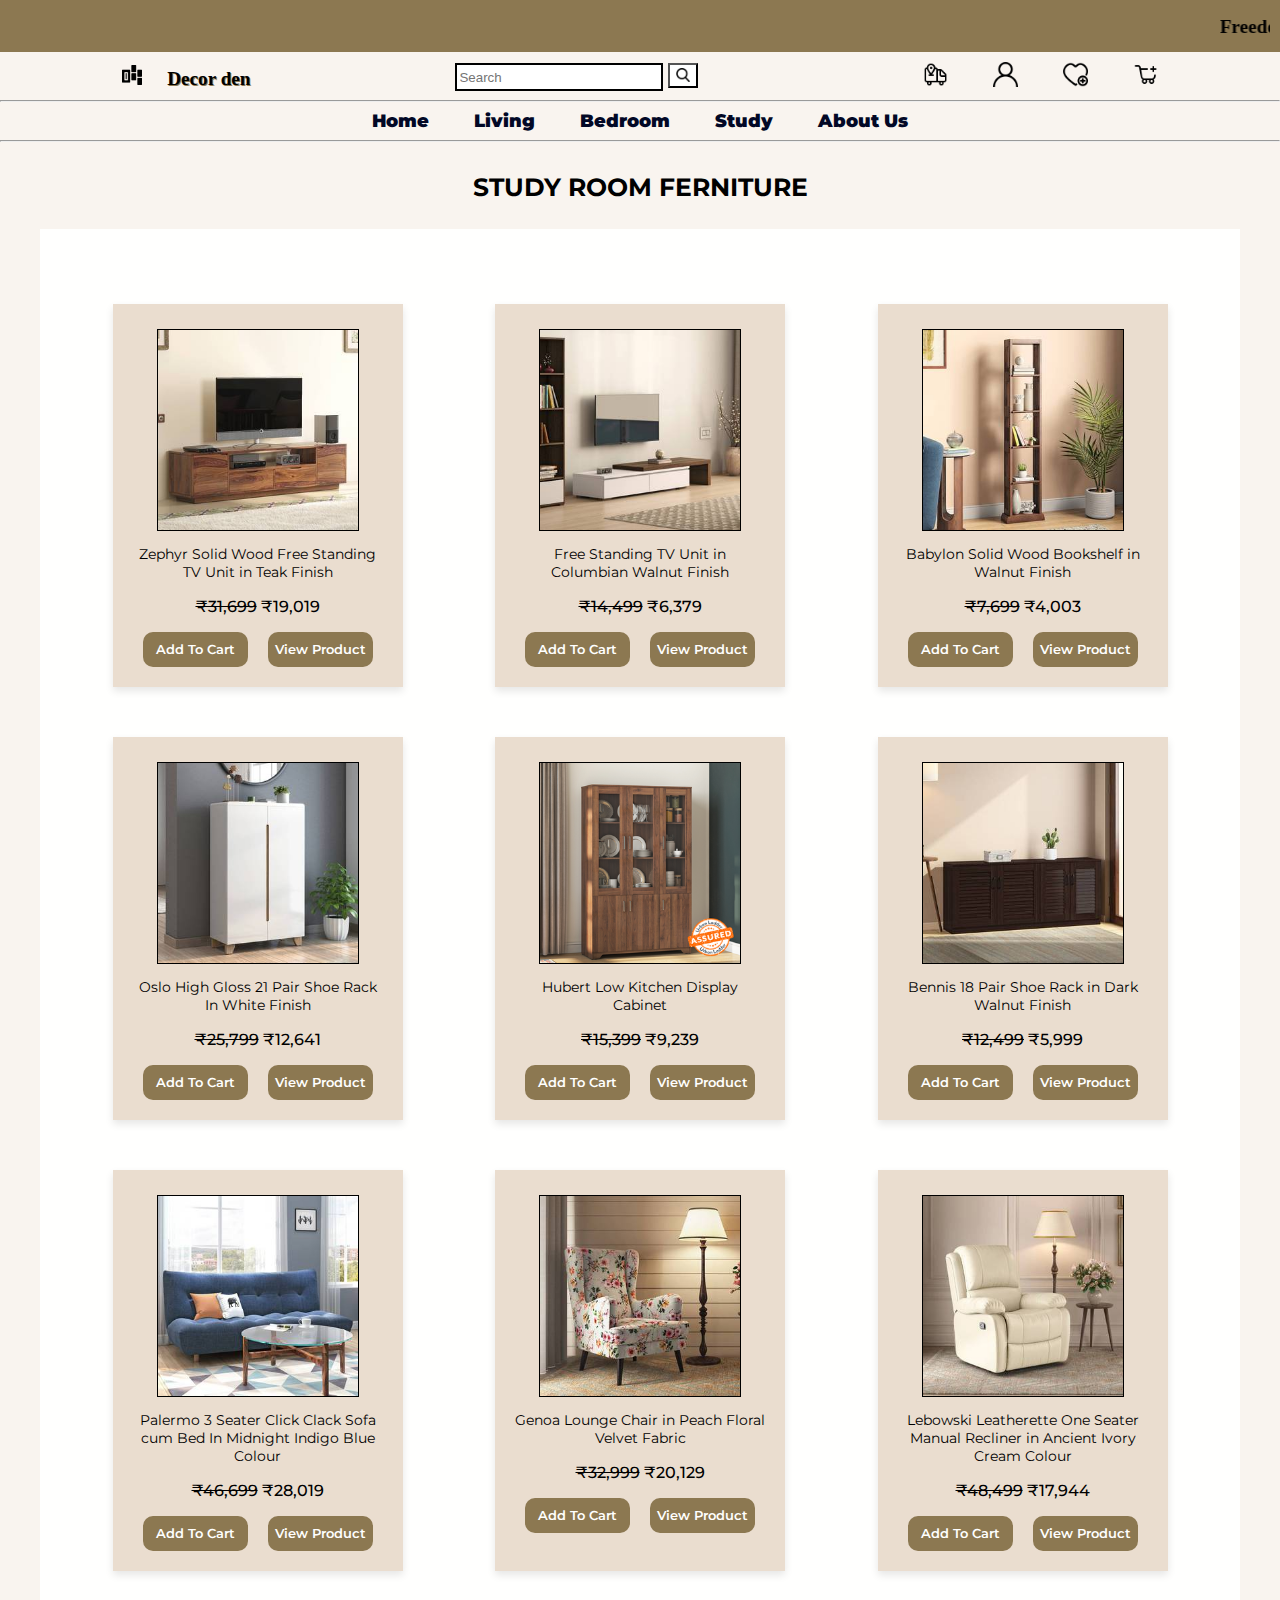
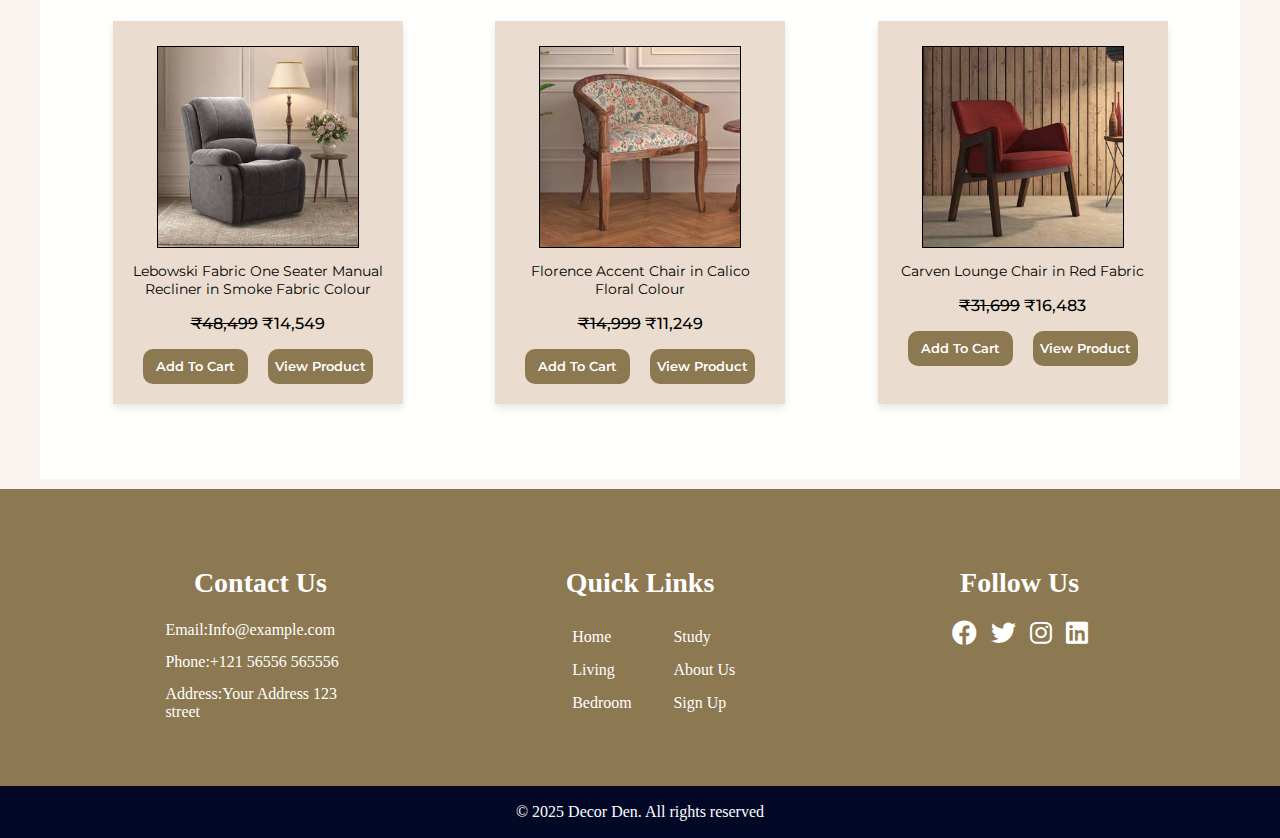
<file: pages/study.html>
<!DOCTYPE html>
<html lang="en">
  <head>
    <meta charset="UTF-8" />
    <meta name="viewport" content="width=device-width, initial-scale=1.0" />
    <title>Study Room Furnitur</title>
    <link rel="icon" href="../images/furniture.png" />
    <link rel="stylesheet" href="./../css-pages/living.css" />
    <link
      rel="stylesheet"
      href="https://cdnjs.cloudflare.com/ajax/libs/font-awesome/6.0.0-beta3/css/all.min.css"
    />
  </head>
  <body>
   <!-- Header Content 0-->
  <header>
    <div class="page-heading">
      <marquee>  Freedom Sale: Up to 70% OFF|<span style="color: red">&nbsp;Shop Now.</span></marquee>
    </div>
</header>
 
  <!-- Naviation Part2 -->

  <nav class="nav2">
    <div>
      <img
        src="./../images/homepage_images/frame (1).png"
        alt="img"
        class="navpad"
      />
      <span class="pacifico-regular">Decor den</span>
    </div>

    <div class="searchparent">
      <form action="https://www.google.com/search?">
        <input
          type="text"
          id="search"
          name="q"
          placeholder="Search"
          required
          class="navpadinput"
        />
        <label for="search">
          <button class="btnse">
            <img
              src="./../images/homepage_images/search.png"
              height="14px"
              alt="search"
              class="icon"
              
            />
          </button>
        </label>
      </form>
    </div>

    <div>
      <a href="#" class="navpad at">
        <img
          src="./../images/homepage_images/track.png"
          height="25px"
          alt="help"
          class="at"
        />
      </a>
      <a href="#" class="navpad at">
        <img
          src="./../images/homepage_images/user.png"
          height="25px"
          alt="help"
          class="at"
        />
      </a>
      <a href="#" class="navpad at">
        <img
          src="./../images/homepage_images/add-to-favorites.png"
          height="25px"
          alt="help"
          class="at"
        />
      </a>
      <a href="#" class="navpad at">
        <img
          src="./../images/homepage_images/cart.png"
          height="25px"
          alt="help"
          class="at"
        />
      </a>
    </div>
  </nav>
  <hr />

  <!-- Naviation Part3 -->

  <nav class="nav3">
    <div>
      <a href="./../index.html" class="navpad prim_text"><b>Home</b></a>
      <a href="./../pages/living.html" class="navpad prim_text"><b>Living</b></a>
      <a href="./../pages/bedroom.html" class="navpad prim_text"><b> Bedroom</b></a>
      <a href="./../pages/study.html" class="navpad prim_text"><b>Study</b></a>
      <a href="./../pages/aboutus.html" class="navpad prim_text"><b>About Us</b></a>
      
    </div>
  </nav>
</nav>
<hr>

    <header>
      <h1>Study Room Ferniture</h1>
    </header>

    <section class="cards-container-section">
       
      <div class="cards-container">
        <div class="card">
          <img src="../images/trending page/living room/1.jpg" alt="image" />
          <p class="p1">
            Zephyr Solid Wood Free Standing TV Unit in Teak Finish
          </p>
          <p class="p2"><del>₹31,699</del> ₹19,019</p>
          <div class="btn-container">
            <button class="btn">add to cart</button>
            <button class="btn">view product</button>
          </div>
        </div>
        <div class="card">
          <img src="../images/trending page/living room/2.jpg" alt="image" />
          <p class="p1">Free Standing TV Unit in Columbian Walnut Finish</p>
          <p class="p2"><del>₹14,499</del> ₹6,379</p>
          <div class="btn-container">
            <button class="btn">add to cart</button>
            <button class="btn">view product</button>
          </div>
        </div>
        <div class="card">
          <img src="../images/trending page/living room/3.jpg" alt="image" />
          <p class="p1">Babylon Solid Wood Bookshelf in Walnut Finish</p>
          <p class="p2"><del>₹7,699</del> ₹4,003</p>
          <div class="btn-container">
            <button class="btn">add to cart</button>
            <button class="btn">view product</button>
          </div>
        </div>
        <div class="card">
          <img src="../images/trending page/living room/4.jpg" alt="image" />
          <p class="p1">Oslo High Gloss 21 Pair Shoe Rack In White Finish</p>
          <p class="p2"><del>₹25,799</del> ₹12,641</p>
          <div class="btn-container">
            <button class="btn">add to cart</button>
            <button class="btn">view product</button>
          </div>
        </div>
        <div class="card">
          <img src="../images/trending page/living room/5.png" alt="image" />
          <p class="p1">Hubert Low Kitchen Display Cabinet</p>
          <p class="p2"><del>₹15,399</del> ₹9,239</p>
          <div class="btn-container">
            <button class="btn">add to cart</button>
            <button class="btn">view product</button>
          </div>
        </div>
        <div class="card">
          <img src="../images/trending page/living room/6.jpg" alt="image" />
          <p class="p1">Bennis 18 Pair Shoe Rack in Dark Walnut Finish</p>
          <p class="p2"><del>₹12,499</del> ₹5,999</p>
          <div class="btn-container">
            <button class="btn">add to cart</button>
            <button class="btn">view product</button>
          </div>
        </div>
        <div class="card">
          <img src="../images/trending page/living room/7.jpg" alt="image" />
          <p class="p1">
            Palermo 3 Seater Click Clack Sofa cum Bed In Midnight Indigo Blue
            Colour
          </p>
          <p class="p2"><del>₹46,699</del> ₹28,019</p>
          <div class="btn-container">
            <button class="btn">add to cart</button>
            <button class="btn">view product</button>
          </div>
        </div>
        <div class="card">
          <img src="../images/trending page/living room/8.jpg" alt="image" />
          <p class="p1">Genoa Lounge Chair in Peach Floral Velvet Fabric</p>
          <p class="p2"><del>₹32,999</del> ₹20,129</p>
          <div class="btn-container">
            <button class="btn">add to cart</button>
            <button class="btn">view product</button>
          </div>
        </div>
        <div class="card">
          <img src="../images/trending page/living room/9.jpg" alt="image" />
          <p class="p1">
            Lebowski Leatherette One Seater Manual Recliner in Ancient Ivory
            Cream Colour
          </p>
          <p class="p2"><del>₹48,499</del> ₹17,944</p>
          <div class="btn-container">
            <button class="btn">add to cart</button>
            <button class="btn">view product</button>
          </div>
        </div>
        <div class="card">
          <img src="../images/trending page/living room/10.jpg" alt="image" />
          <p class="p1">
            Lebowski Fabric One Seater Manual Recliner in Smoke Fabric Colour
          </p>
          <p class="p2"><del>₹48,499</del> ₹14,549</p>
          <div class="btn-container">
            <button class="btn">add to cart</button>
            <button class="btn">view product</button>
          </div>
        </div>
        <div class="card">
          <img src="../images/trending page/living room/11.jpg" alt="image" />
          <p class="p1">
            Florence Accent Chair in Calico Floral Colour
          </p>
          <p class="p2"><del>₹14,999</del> ₹11,249</p>
          <div class="btn-container">
            <button class="btn">add to cart</button>
            <button class="btn">view product</button>
          </div>
        </div>
        <div class="card">
          <img src="../images/trending page/living room/12.jpg" alt="image" />
          <p class="p1">
            Carven Lounge Chair in Red Fabric
          </p>
          <p class="p2"><del>₹31,699</del> ₹16,483</p>
          <div class="btn-container">
            <button class="btn">add to cart</button>
            <button class="btn">view product</button>
          </div>
        </div>
      </div>
    </section>
    <footer>
      <div class="container">
        <div class="footer-content">
          <h3>Contact Us</h3>
          <p>Email:Info@example.com</p>
          <p>Phone:+121 56556 565556</p>
          <p>Address:Your Address 123 street</p>
        </div>
        <div class="footer-content">
          <h3>Quick Links</h3>
          <ul class="list">
            <li><a href="./../index.html">Home</a></li>
            <li><a href="./../pages/living.html">Living</a></li>
            <li><a href="./../pages/bedroom.html">Bedroom</a></li>
            <li><a href="./../pages/study.html">Study </a></li>
            <li><a href="./../pages/aboutus.html">About Us</a></li>
            <li><a href="./../pages/signup.html">Sign Up</a></li>
           
          </ul>
        </div>
        <div class="footer-content">
          <h3>Follow Us</h3>
          <ul class="social-icons">
            <li>
              <a href=""><i class="fab fa-facebook"></i></a>
            </li>
            <li>
              <a href=""><i class="fab fa-twitter"></i></a>
            </li>
            <li>
              <a href="https://www.instagram.com/abhi_vidhate_2211/?next=%2F"><i class="fab fa-instagram"></i></a>
            </li>
            <li>
              <a href="https://www.linkedin.com/in/abhishek-vidhate-348121236?utm_source=share&utm_campaign=share_via&utm_content=profile&utm_medium=android_app
              "><i class="fab fa-linkedin"></i></a>
            </li>
          </ul>
        </div>
      </div>
      <div class="bottom-bar">
        <p>&copy; 2025 Decor Den. All rights reserved</p>
      </div>
    </footer>

  </body>

</html>
</file>
<file: css-pages/aboutus.css>
.about-body{
    background-color:#f9f4ef;
    text-align: center;
    height:auto;
    border:5px solid #020826;
    border-radius: 5px;


}
.img-front{
    width:1200px;
    height:600px;
    border-radius:0 15px 0 15px;
    border:solid 3px #8c7851;
   
}
.main-heading{
    font-size:60px;
    color:#020826;
    text-align:center;
    margin-top:30px;
    font-family: "Montserrat",sans-serif;
    text-transform: uppercase;

}
.secondary-heading{
    font-size: 25px;
    font-family: 'Segoe UI', Tahoma, Geneva, Verdana, sans-serif;
    color:red;
}
.heading{
    color:#020826;
    font-size:21px;
    text-align:center;
    align-items: center;

}
.para{
   display: flex;
   flex-wrap:wrap;
   justify-content: center;
   align-items: center;
}


.para-description{
    color:#716040;
    font-family: cursive;
    font-size: 18px;
    height:250px;
    width:400px;
}
.trade-para{
    height:350px;
    color:#716040;
    font-family: cursive;
    font-size: 18px;
    
    width:400px;

}
   
.tertiary-heading{
    color:#020826;
    font-size: 30px;
    text-align: center;


}
.services{
    height:300px;
    width:300px;
    border-radius: 5px;
    border:solid 2px #8c7851;
    box-shadow: 5px 5px 5px 5px #8c7851;
    margin: 10px;
    background-color: #fffffe;
    display: inline-block;
    
    

}
.services1{
  height:300px;
  width:250px;
  border-radius: 5px;
  border:solid 2px #8c7851;
  box-shadow: 5px 5px 5px 5px #8c7851;
  margin: 20px;
  background-color: #fffffe;
  display: inline-block;
  
  

}

.img-services{
    height:200px;
    width:200px;
    border-radius: 7px;
    margin-top: 20px;
    
   
}
.service-description{
    font-size: 20px;
    color:#716040;
}
.staff-table{
   display: inline-block;
   flex-wrap:wrap;
   justify-content: center;
   align-items: center;
   text-align: center;
   font-family: cursive;
   color:#716040;
   
}
.img-staff{
  height:150px;
  width:150px;
  border-radius: 7px;
  margin-top: 20px;
  border:solid 2px #716040;
  border-radius: 50%;
  object-fit: cover;
  
}
  
.values{
    display: flex;
    flex-wrap:wrap;
    justify-content: center;
    align-items: center;
    text-align: start;
    font-family: cursive;
    color:#716040;
 }
 

.map{
   
  
    display:flex;
    justify-content: center;
    align-items: center;
    flex-direction: column;
    margin-left:150px;
    margin-right: 100px;
    border: solid 1px #8c7851;
}
.overview{
    display:flex;
    justify-content: right;
    flex-direction: column;
    align-items: center;
    text-align: center;
     margin-left:120px;
   
    border: solid 1px #8c7851;
}

.arrow{
 display:block;
 margin-left: 20px;
 margin-top:10px;
}
.btn{
    background-color: #8c7851;
    color:#fffffe;
    border-radius: 10px;
    border:solid 3px #020826;
    height:30px;
    cursor: pointer;
   }
   .btn:hover{
    transition: 1s;
     background-color:#020826;


   }
   .map-container{
    height:700px;
    width:1200px;
    display:flex;
    justify-content: space-evenly;
    align-items: center;
   }

   .pnav{
    display: flex;
    justify-content: space-between;
    
}
.right_nav{
    display: flex;
    justify-content: end;
    align-items: center;
    
    
}
.left_nav{
    display: inline-block;
    display: flex;
    justify-content: start;
    align-items: center;
}
.textno_pad{
    text-decoration: none;
    padding: 20px 0px 10px 10px;
   
}
.text{
    color: black;
   }
   
   .page-heading{
       text-align: center;
       background-color: #8c7851;
       color: black;
       padding: 16px;
       width: 100%;
       font-weight: 900;
       font-size: larger;
      margin-bottom: 10px;
      }
   
   @import url("https://fonts.googleapis.com/css2?family=Edu+VIC+WA+NT+Beginner:wght@400..700&family=Kanit:ital,wght@0,100;0,200;0,300;0,400;0,500;0,600;0,700;0,800;0,900;1,100;1,200;1,300;1,400;1,500;1,600;1,700;1,800;1,900&family=Merriweather:ital,wght@0,300;0,400;0,700;0,900;1,300;1,400;1,700;1,900&family=Montserrat:ital,wght@0,100..900;1,100..900&family=Poppins:ital,wght@0,100;0,200;0,300;0,400;0,500;0,600;0,700;0,800;0,900;1,100;1,200;1,300;1,400;1,500;1,600;1,700;1,800;1,900&family=Radio+Canada+Big:ital,wght@0,400..700;1,400..700&family=Roboto:ital,wght@0,100;0,300;0,400;0,500;0,700;0,900;1,100;1,300;1,400;1,500;1,700;1,900&family=Ubuntu:ital,wght@0,300;0,400;0,500;0,700;1,300;1,400;1,500;1,700&display=swap");

body {
  background-color: #f9f4ef;
  margin: 0px;
  padding: 0px;
  width: 100%;
}
.prim_text {
  color: #020826;
  font-size: 900;
  font-family: "Montserrat", sans-serif;
  
}

/* Navigatin PART 1 */
.nav1 {
  display: flex;
  justify-content: space-between;
  padding-top: 5px;
  font-size: 15px;
  font-family: "Montserrat", sans-serif;
}

.navpad {
  padding: 0px 20px;
  height: 20px;
  width: 20px;
}
.navpadinput {
  width: 200px;
  height: 20px;
}
a {
  text-decoration: none;
}

/* Naviation Part2 */
.nav2 {
  display: flex;
  justify-content: space-around;
  font-size: larger;
  font-weight: 900;
  align-items: center;
  font-family: "Montserrat", sans-serif;
}
.searchparent {
  display: flex;
  justify-content: center;
  align-items: center;
}

.navpadinput {
  border: 2px solid black;
}
.btnse {
  background-color: white;
}
.icon {
  margin-top: 2px;
  background-color: white;
}

.pacifico-regular {
  font-family: "Pacifico", cursive;
  font-weight: 400;
  font-style: normal;
}

/* Naviation Part3 */
.nav3 {
  display: flex;
  justify-content: space-around;
  font-size: 18px;
  font-weight: 600;
  font-family: "Montserrat", sans-serif;

}
footer {
  background: #8c7851;
  padding-top: 50px;
  color: white;
}
.container {
  width: 1140px;
  margin: auto;
  display: flex;
  justify-content: center;
}
.footer-content {
  width: 33.3%;
}
h3 {
  font-size: 28px;
  margin-bottom: 15px;
  text-align: center;
}
.footer-content p {
  width: 190px;
  margin: auto;
  padding: 7px;
}
.footer-content ul {
  text-align: center;
}
.list {
  display: block;
  padding: 5px 60px 0px 115px;
  height: 100px;
  display: flex;
  flex-direction: column;
  flex-wrap: wrap;
  justify-content: space-evenly;
}
.list li {
  width: auto;
  text-align: initial;
  list-style-type: none;
  padding: 7px;
  position: relative;
}
.list li::before {
  content: "";
  position: absolute;
  transform: translate(-50%, -50%);
  left: 50%;
  top: 100%;
  width: 0;
  height: 2px;
  background: #f18930;
  transition-duration: 0.5s;
}
.social-icons {
  text-align: center;
  padding: 0;
}
.social-icons li {
  display: inline-block;
  text-align: center;
  padding: 5px;
}
.social-icons i {
  color: white;
  font-size: 25px;
}
a {
  text-decoration: none;
  color: white;
}
a:hover {
  color: #f18930;
}
.social-icons i:hover {
  color: #f18930;
}
.bottom-bar {
  background: #020826;
  text-align: center;
  padding: 10px 0;
  margin-top: 50px;
}
.bottom-bar p {
  color: white;
  margin: 0;
  font-size: 16px;
  padding: 7px;
}
</file>
<file: css-pages/bedroom.css>
@import url("https://fonts.googleapis.com/css2?family=Edu+VIC+WA+NT+Beginner:wght@400..700&family=Kanit:ital,wght@0,100;0,200;0,300;0,400;0,500;0,600;0,700;0,800;0,900;1,100;1,200;1,300;1,400;1,500;1,600;1,700;1,800;1,900&family=Merriweather:ital,wght@0,300;0,400;0,700;0,900;1,300;1,400;1,700;1,900&family=Montserrat:ital,wght@0,100..900;1,100..900&family=Poppins:ital,wght@0,100;0,200;0,300;0,400;0,500;0,600;0,700;0,800;0,900;1,100;1,200;1,300;1,400;1,500;1,600;1,700;1,800;1,900&family=Radio+Canada+Big:ital,wght@0,400..700;1,400..700&family=Roboto:ital,wght@0,100;0,300;0,400;0,500;0,700;0,900;1,100;1,300;1,400;1,500;1,700;1,900&family=Ubuntu:ital,wght@0,300;0,400;0,500;0,700;1,300;1,400;1,500;1,700&display=swap");

body {
  margin: 0;
  padding: 0;
  background-color: #f9f4ef;
}

.prim_text {
  color: #020826;
  font-size: 900;
  font-family: "Montserrat", sans-serif;
  cursor: pointer;
}

.page-heading {
  height: 20px;
  text-align: center;
  width: 100%;
}

.page-heading p{
 font-size: 22px;
}

/* Navigatin PART 1 */

.nav1 {
  display: flex;
  justify-content: space-between;
  padding-top: 5px;
  font-size: 15px;
  font-family: "Montserrat", sans-serif;
}

.navpad {
  padding: 0px 20px;
  height: 20px;
  width: 20px;
}
.navpadinput {
  width: 200px;
  height: 22px;
}
a {
  text-decoration: none;
}

/* Naviation Part2 */
.nav2 {
  display: flex;
  justify-content: space-around;
  font-size: larger;
  font-weight: 900;
  align-items: center;
}
.searchparent {
  display: flex;
  justify-content: center;
  align-items: center;
}

.navpadinput {
  border: 2px solid black;
}
.btnse {
  background-color: white;
}
.icon {
  margin-top: 2px;
  background-color: white;
}

.pacifico-regular {
  font-family:cursive;
  text-shadow: #8c7851 1px 1px;
  font-weight: 700;
  font-style: normal;
}


/* Naviation Part3 */
.nav3 {
  display: flex;
  justify-content: space-around;
  font-size:18px ;
  font-weight: 600;
  font-family: "Montserrat", sans-serif;
}
.at:hover{
  color:#f9f4ef ;
  cursor: pointer;
  transition: 0.5s;
}
a {
  text-decoration: none;
  color: white;
}
a:hover {
  color: #f18930;
}


/* <!-- Header Content 0 -->  */
.page-heading {
  text-align: center;
  background-color: #8c7851;
  color: black;
  padding: 16px;
  width: 98%;
  font-weight: 900;
  font-size: larger;
  margin-bottom: 10px;
}

/*heaader*/
header h1 {
  text-align: center;
  font-size: 25px;
  font-family: "Montserrat", sans-serif;
  text-transform: uppercase;
  margin-top: 30px;
}

/*help button*/
.help-button {
  position: fixed;
  bottom: 20px;
  right: 20px;
  z-index: 1000;
}

.help-button {
  background-color: #ff6b6b;
  color: white;
  border: none;
  height: 60px;
  width: 60px;
  border-radius: 50%;
  padding: 10px auto;
  font-size: 14px;
  text-transform: capitalize;
  font-family: "Montserrat", sans-serif;
  cursor: pointer;
  box-shadow: 0px 4px 6px rgba(0, 0, 0, 0.1);
  transition: background-color 0.3s ease;
}

.help-button:hover {
  background-color: #ff4b4b;
}

.help-button:active {
  font-size: 12px;
}

/*cards section*/
.cards-container-section {
  margin: 0;
  width: 100%;
  padding: 10px 0px;
}

.cards-container {
  background-color: #fffffe;
  height: auto;
  width: 1200px;
  display: block;
  margin: auto;
  padding-top: 50px;
  padding-bottom: 50px;
  display: flex;
  flex-wrap: wrap;
  justify-content: space-evenly;
}

.card {
  background-color: #eaddcf;
  height: auto;
  width: 250px;
  padding: 20px;
  margin: 25px 20px;
  box-shadow: 0 4px 8px rgba(0, 0, 0, 0.1);
}

.p1 {
  height:auto;
  text-align: center;
  font-size: 14px;
  font-family: "Montserrat", sans-serif;
}

.p2 {
  font-family: "Montserrat", sans-serif;
  text-align: center;
  font-weight: 500;
}

.card img {
  display: block;
  margin: auto;
  margin-top: 5px;
  height: 200px;
  border: 1px solid black;
}

/*button*/
.btn-container {
  display: flex;
  justify-content: center;
}

.btn {
  height: 35px;
  width: 140px;
  margin: 0px 10px;
  text-transform: capitalize;
  background-color: #8c7851;
  color: #fffffe;
  border: none;
  border-radius: 10px;
  font-size: 13px;
  cursor: pointer;
  font-family: "Montserrat", sans-serif;
  font-weight: 600;
  transition: background-color 0.3s ease, transform 0.2s ease, color 0.3s ease,
    box-shadow 0.3s ease;
}

.btn:hover {
  background-color: #705a39;
  color: #ffffff;
  transform: translateY(-2px);
  box-shadow: 0 4px 10px rgba(0, 0, 0, 0.3);
}

.btn:active {
  font-size: 13px;
  transform: translateY(2px) scale(0.98);
  box-shadow: 0 2px 5px rgba(0, 0, 0, 0.2);
}

/* <!-- <FOOTER></FOOTER> --> */

footer {
  background: #8c7851;
  padding-top: 50px;
  color: white;
}
.container {
  width: 1140px;
  margin: auto;
  display: flex;
  justify-content: center;
}
.footer-content {
  width: 33.3%;
}
h3 {
  font-size: 28px;
  margin-bottom: 15px;
  text-align: center;
}
.footer-content p {
  width: 190px;
  margin: auto;
  padding: 7px;
}
.footer-content ul {
  text-align: center;
}
.list {
  display: block;
  padding: 5px 60px 0px 115px;
  height: 100px;
  display: flex;
  flex-direction: column;
  flex-wrap: wrap;
  justify-content: space-evenly;
}
.list li {
  width: auto;
  text-align: initial;
  list-style-type: none;
  padding: 7px;
  position: relative;
}
.list li::before {
  content: "";
  position: absolute;
  transform: translate(-50%, -50%);
  left: 50%;
  top: 100%;
  width: 0;
  height: 2px;
  background: #f18930;
  transition-duration: 0.5s;
}
.social-icons {
  text-align: center;
  padding: 0;
}
.social-icons li {
  display: inline-block;
  text-align: center;
  padding: 5px;
}
.social-icons i {
  color: white;
  font-size: 25px;
}
a {
  text-decoration: none;
  color: white;
}
a:hover {
  color: #f18930;
}
.social-icons i:hover {
  color: #f18930;
}
.bottom-bar {
  background: #020826;
  text-align: center;
  padding: 10px 0;
  margin-top: 50px;
}
.bottom-bar p {
  color: white;
  margin: 0;
  font-size: 16px;
  padding: 7px;
}
</file>
<file: css-pages/living.css>
@import url("https://fonts.googleapis.com/css2?family=Edu+VIC+WA+NT+Beginner:wght@400..700&family=Kanit:ital,wght@0,100;0,200;0,300;0,400;0,500;0,600;0,700;0,800;0,900;1,100;1,200;1,300;1,400;1,500;1,600;1,700;1,800;1,900&family=Merriweather:ital,wght@0,300;0,400;0,700;0,900;1,300;1,400;1,700;1,900&family=Montserrat:ital,wght@0,100..900;1,100..900&family=Poppins:ital,wght@0,100;0,200;0,300;0,400;0,500;0,600;0,700;0,800;0,900;1,100;1,200;1,300;1,400;1,500;1,600;1,700;1,800;1,900&family=Radio+Canada+Big:ital,wght@0,400..700;1,400..700&family=Roboto:ital,wght@0,100;0,300;0,400;0,500;0,700;0,900;1,100;1,300;1,400;1,500;1,700;1,900&family=Ubuntu:ital,wght@0,300;0,400;0,500;0,700;1,300;1,400;1,500;1,700&display=swap");

body {
  margin: 0;
  padding: 0;
  background-color: #f9f4ef;
}

.prim_text {
  color: #020826;
  font-size: 900;
  font-family: "Montserrat", sans-serif;
  cursor: pointer;
}

.page-heading {
  height: 20px;
  text-align: center;
  width: 100%;
}

.page-heading p{
 font-size: 22px;
}

/* Navigatin PART 1 */

.nav1 {
  display: flex;
  justify-content: space-between;
  padding-top: 5px;
  font-size: 15px;
  font-family: "Montserrat", sans-serif;
}

.navpad {
  padding: 0px 20px;
  height: 20px;
  width: 20px;
}
.navpadinput {
  width: 200px;
  height: 22px;
}
a {
  text-decoration: none;
}

/* Naviation Part2 */
.nav2 {
  display: flex;
  justify-content: space-around;
  font-size: larger;
  font-weight: 900;
  align-items: center;
}
.searchparent {
  display: flex;
  justify-content: center;
  align-items: center;
}

.navpadinput {
  border: 2px solid black;
}
.btnse {
  background-color: white;
}
.icon {
  margin-top: 2px;
  background-color: white;
}

.pacifico-regular {
  font-family:cursive;
  text-shadow: #8c7851 1px 1px;
  font-weight: 700;
  font-style: normal;
}


/* Naviation Part3 */
.nav3 {
  display: flex;
  justify-content: space-around;
  font-size:18px ;
  font-weight: 600;
  font-family: "Montserrat", sans-serif;
}
.at:hover{
  color:#f9f4ef ;
  cursor: pointer;
  transition: 0.5s;
}
a {
  text-decoration: none;
  color: white;
}
a:hover {
  color: #f18930;
}


/* <!-- Header Content 0 -->  */
.page-heading {
  text-align: center;
  background-color: #8c7851;
  color: black;
  padding: 16px;
  width: 98%;
  font-weight: 900;
  font-size: larger;
  margin-bottom: 10px;
}

/*heaader*/
header h1 {
  text-align: center;
  font-size: 25px;
  font-family: "Montserrat", sans-serif;
  text-transform: uppercase;
  margin-top: 30px;
}

/*help button*/
.help-button {
  position: fixed;
  bottom: 20px;
  right: 20px;
  z-index: 1000;
}

.help-button {
  background-color: #ff6b6b;
  color: white;
  border: none;
  height: 60px;
  width: 60px;
  border-radius: 50%;
  padding: 10px auto;
  font-size: 14px;
  text-transform: capitalize;
  font-family: "Montserrat", sans-serif;
  cursor: pointer;
  box-shadow: 0px 4px 6px rgba(0, 0, 0, 0.1);
  transition: background-color 0.3s ease;
}

.help-button:hover {
  background-color: #ff4b4b;
}

.help-button:active {
  font-size: 12px;
}

/*cards section*/
.cards-container-section {
  margin: 0;
  width: 100%;
  padding: 10px 0px;
}

.cards-container {
  background-color: #fffffe;
  height: auto;
  width: 1200px;
  display: block;
  margin: auto;
  padding-top: 50px;
  padding-bottom: 50px;
  display: flex;
  flex-wrap: wrap;
  justify-content: space-evenly;
}

.card {
  background-color: #eaddcf;
  height: auto;
  width: 250px;
  padding: 20px;
  margin: 25px 20px;
  box-shadow: 0 4px 8px rgba(0, 0, 0, 0.1);
}

.p1 {
  height:auto;
  text-align: center;
  font-size: 14px;
  font-family: "Montserrat", sans-serif;
}

.p2 {
  font-family: "Montserrat", sans-serif;
  text-align: center;
  font-weight: 500;
}

.card img {
  display: block;
  margin: auto;
  margin-top: 5px;
  height: 200px;
  border: 1px solid black;
}

/*button*/
.btn-container {
  display: flex;
  justify-content: center;
}

.btn {
  height: 35px;
  width: 140px;
  margin: 0px 10px;
  text-transform: capitalize;
  background-color: #8c7851;
  color: #fffffe;
  border: none;
  border-radius: 10px;
  font-size: 13px;
  cursor: pointer;
  font-family: "Montserrat", sans-serif;
  font-weight: 600;
  transition: background-color 0.3s ease, transform 0.2s ease, color 0.3s ease,
    box-shadow 0.3s ease;
}

.btn:hover {
  background-color: #705a39;
  color: #ffffff;
  transform: translateY(-2px);
  box-shadow: 0 4px 10px rgba(0, 0, 0, 0.3);
}

.btn:active {
  font-size: 13px;
  transform: translateY(2px) scale(0.98);
  box-shadow: 0 2px 5px rgba(0, 0, 0, 0.2);
}

/* <!-- <FOOTER></FOOTER> --> */

footer {
  background: #8c7851;
  padding-top: 50px;
  color: white;
}
.container {
  width: 1140px;
  margin: auto;
  display: flex;
  justify-content: center;
}
.footer-content {
  width: 33.3%;
}
h3 {
  font-size: 28px;
  margin-bottom: 15px;
  text-align: center;
}
.footer-content p {
  width: 190px;
  margin: auto;
  padding: 7px;
}
.footer-content ul {
  text-align: center;
}
.list {
  display: block;
  padding: 5px 60px 0px 115px;
  height: 100px;
  display: flex;
  flex-direction: column;
  flex-wrap: wrap;
  justify-content: space-evenly;
}
.list li {
  width: auto;
  text-align: initial;
  list-style-type: none;
  padding: 7px;
  position: relative;
}
.list li::before {
  content: "";
  position: absolute;
  transform: translate(-50%, -50%);
  left: 50%;
  top: 100%;
  width: 0;
  height: 2px;
  background: #f18930;
  transition-duration: 0.5s;
}
.social-icons {
  text-align: center;
  padding: 0;
}
.social-icons li {
  display: inline-block;
  text-align: center;
  padding: 5px;
}
.social-icons i {
  color: white;
  font-size: 25px;
}
a {
  text-decoration: none;
  color: white;
}
a:hover {
  color: #f18930;
}
.social-icons i:hover {
  color: #f18930;
}
.bottom-bar {
  background: #020826;
  text-align: center;
  padding: 10px 0;
  margin-top: 50px;
}
.bottom-bar p {
  color: white;
  margin: 0;
  font-size: 16px;
  padding: 7px;
}
</file>
<file: css-pages/login.css>
body {
    background-color: #f8f9fa;
    font-family: Arial, sans-serif;
}

.login-container {
    width: 100%;
    max-width: 400px;
    margin: 80px auto;
    padding: 20px;
    background: #fff;
    box-shadow: 0 4px 8px rgba(0, 0, 0, 0.1);
    border-radius: 8px;
}

.login-form h2 {
    margin-bottom: 20px;
}

.btn-primary {
    background-color: #007bff;
    border: none;
}

.btn-primary:hover {
    background-color: #0056b3;
}
</file>
<file: css-pages/purchase.css>
body {
    font-family: Arial, sans-serif;
    background-color: #f4f4f4;
    margin: 0;
    padding: 0;
}

.container {
    max-width: 600px;
    margin: 50px auto;
    padding: 20px;
    background: white;
    border-radius: 8px;
    box-shadow: 0 0 10px rgba(0, 0, 0, 0.1);
}

h1, h2 {
    text-align: center;
}

label {
    display: block;
    margin: 10px 0 5px;
}

input, textarea, select {
    width: 100%;
    padding: 10px;
    margin-bottom: 20px;
    border: 1px solid #ccc;
    border-radius: 5px;
}

button {
    width: 100%;
    padding: 10px;
    font-size: 16px;
    color: white;
    background-color: #007bff;
    border: none;
    border-radius: 5px;
    cursor: pointer;
}

button:hover {
    background-color: #0056b3;
}

.hidden {
    display: none;
}

#confirmationMessage {
    text-align: center;
    margin-top: 20px;
}
</file>
